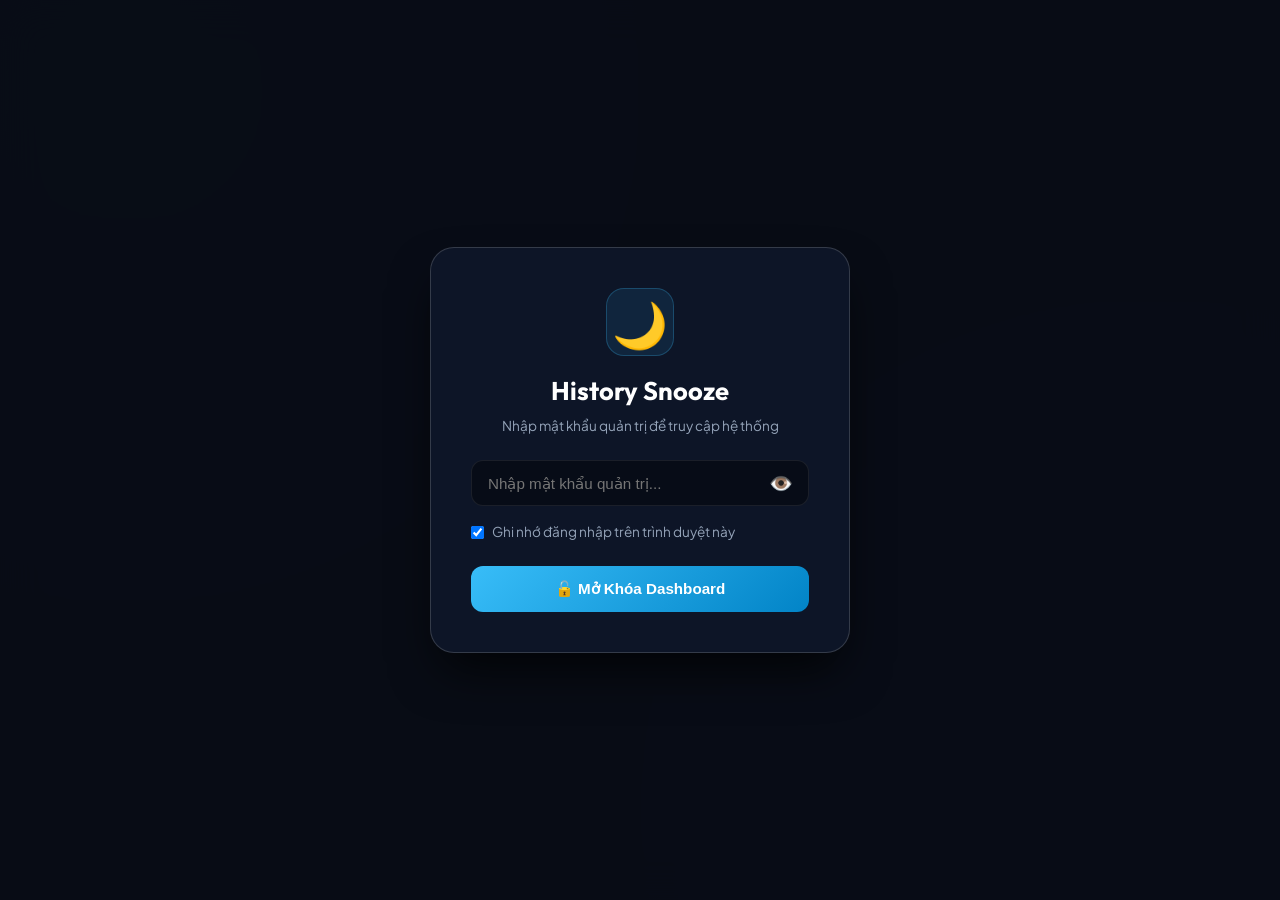
<file: 00.System/02.Dashboard/index.html>
<!DOCTYPE html>
<html lang="en">
<head>
    <meta charset="UTF-8">
    <meta name="viewport" content="width=device-width, initial-scale=1.0">
    <title>History Snooze</title>
    <link rel="preconnect" href="https://fonts.googleapis.com">
    <link rel="preconnect" href="https://fonts.gstatic.com" crossorigin>
    <link href="https://fonts.googleapis.com/css2?family=Outfit:wght@300;400;500;600;700&family=Plus+Jakarta+Sans:wght@400;500;600;700&display=swap" rel="stylesheet">
    <style>
        :root {
            --bg-main: #090d16;
            --bg-card: rgba(15, 23, 42, 0.75);
            --bg-surface: rgba(30, 41, 59, 0.5);
            --border-color: rgba(255, 255, 255, 0.08);
            --border-highlight: rgba(255, 255, 255, 0.16);
            --primary-blue: #38bdf8;
            --primary-hover: #0284c7;
            --accent-indigo: #6366f1;
            --accent-gold: #f59e0b;
            --success-green: #10b981;
            --danger-red: #ef4444;
            --text-primary: #f8fafc;
            --text-secondary: #94a3b8;
            --text-muted: #64748b;
            --font-heading: 'Outfit', sans-serif;
            --font-body: 'Plus Jakarta Sans', sans-serif;
            --shadow-soft: 0 10px 30px -10px rgba(0, 0, 0, 0.6);
            --glass-blur: blur(16px);
        }
        * { box-sizing: border-box; margin: 0; padding: 0; }
        body {
            background-color: var(--bg-main);
            background-image: 
                radial-gradient(circle at 10% 10%, rgba(56, 189, 248, 0.08) 0%, transparent 40%),
                radial-gradient(circle at 90% 90%, rgba(99, 102, 241, 0.08) 0%, transparent 40%);
            color: var(--text-primary);
            font-family: var(--font-body);
            line-height: 1.5;
            min-height: 100vh;
            display: flex;
            flex-direction: column;
        }

        .login-overlay {
            position: fixed;
            top: 0; left: 0; width: 100vw; height: 100vh;
            background: rgba(9, 13, 22, 0.96);
            backdrop-filter: blur(20px);
            display: flex;
            justify-content: center;
            align-items: center;
            z-index: 9999;
        }
        .login-box {
            width: 100%;
            max-width: 420px;
            padding: 2.5rem;
            border-radius: 24px;
            background: rgba(15, 23, 42, 0.9);
            border: 1px solid var(--border-highlight);
            box-shadow: 0 25px 50px -12px rgba(0, 0, 0, 0.8);
            text-align: center;
        }
        .login-icon {
            font-size: 2.8rem;
            margin-bottom: 1rem;
            display: inline-flex;
            align-items: center;
            justify-content: center;
            width: 68px; height: 68px;
            border-radius: 18px;
            background: rgba(56, 189, 248, 0.1);
            border: 1px solid rgba(56, 189, 248, 0.25);
        }
        .login-title { font-family: var(--font-heading); font-size: 1.6rem; font-weight: 700; color: #fff; margin-bottom: 0.3rem; }
        .login-sub { font-size: 0.85rem; color: var(--text-secondary); margin-bottom: 1.5rem; }
        .pass-container { position: relative; width: 100%; margin-bottom: 1rem; }
        .pass-container input {
            width: 100%;
            padding: 0.85rem 3rem 0.85rem 1rem;
            background: rgba(0, 0, 0, 0.4);
            border: 1px solid var(--border-color);
            border-radius: 12px;
            color: #fff;
            font-size: 0.95rem;
            outline: none;
            transition: all 0.2s;
        }
        .pass-container input:focus { border-color: var(--primary-blue); box-shadow: 0 0 10px rgba(56, 189, 248, 0.25); }
        .eye-toggle-btn {
            position: absolute; right: 12px; top: 50%;
            transform: translateY(-50%);
            background: none; border: none;
            color: var(--text-secondary);
            font-size: 1.2rem; cursor: pointer; padding: 4px;
        }
        .remember-group {
            display: flex; align-items: center; gap: 0.5rem;
            font-size: 0.85rem; color: var(--text-secondary);
            margin-bottom: 1.5rem; cursor: pointer; text-align: left;
        }
        .login-btn {
            width: 100%; padding: 0.85rem; border-radius: 12px;
            background: linear-gradient(135deg, var(--primary-blue), #0284c7);
            color: #fff; font-weight: 700; font-size: 0.95rem;
            border: none; cursor: pointer; transition: all 0.2s;
        }
        .login-btn:hover { transform: translateY(-2px); box-shadow: 0 5px 20px rgba(56, 189, 248, 0.4); }
        .error-msg { font-size: 0.8rem; color: var(--danger-red); margin-top: 0.75rem; display: none; }

        .app-layout {
            display: none;
            flex-direction: column;
            min-height: 100vh;
        }

        .top-navbar {
            display: flex;
            justify-content: space-between;
            align-items: center;
            padding: 0.85rem 2rem;
            background: rgba(15, 23, 42, 0.85);
            backdrop-filter: var(--glass-blur);
            border-bottom: 1px solid var(--border-color);
            position: sticky;
            top: 0;
            z-index: 100;
        }
        .top-brand {
            display: flex;
            align-items: center;
            gap: 0.85rem;
        }
        .top-logo-icon {
            font-size: 1.6rem;
            width: 40px; height: 40px;
            display: flex; align-items: center; justify-content: center;
            background: rgba(56, 189, 248, 0.12);
            border: 1px solid rgba(56, 189, 248, 0.3);
            border-radius: 10px;
        }
        .top-brand-text h1 {
            font-family: var(--font-heading);
            font-size: 1.2rem;
            font-weight: 700;
            color: #fff;
            line-height: 1.1;
        }
        .top-brand-text span {
            font-size: 0.72rem;
            color: var(--text-muted);
            letter-spacing: 0.03em;
        }

        .top-nav-tabs {
            display: flex;
            align-items: center;
            gap: 0.5rem;
            background: rgba(0, 0, 0, 0.35);
            padding: 4px;
            border-radius: 12px;
            border: 1px solid var(--border-color);
        }
        .top-tab-btn {
            padding: 0.5rem 1rem;
            border-radius: 8px;
            font-size: 0.82rem;
            font-weight: 600;
            color: var(--text-secondary);
            background: transparent;
            border: none;
            cursor: pointer;
            transition: all 0.2s;
            display: flex;
            align-items: center;
            gap: 0.45rem;
        }
        .top-tab-btn:hover { color: #fff; background: rgba(255, 255, 255, 0.05); }
        .top-tab-btn.active {
            background: rgba(56, 189, 248, 0.15);
            color: var(--primary-blue);
            border: 1px solid rgba(56, 189, 248, 0.3);
        }

        .top-actions {
            display: flex;
            align-items: center;
            gap: 0.75rem;
        }
        .conn-pill {
            display: flex; align-items: center; gap: 0.4rem;
            padding: 0.4rem 0.85rem; border-radius: 20px;
            font-size: 0.78rem; font-weight: 500;
            background: rgba(16, 185, 129, 0.1);
            border: 1px solid rgba(16, 185, 129, 0.3);
            color: var(--success-green);
        }
        .conn-dot { width: 7px; height: 7px; border-radius: 50%; background: var(--success-green); box-shadow: 0 0 8px var(--success-green); }
        .btn-icon {
            padding: 0.45rem 0.85rem;
            border-radius: 8px;
            font-size: 0.8rem;
            font-weight: 600;
            background: rgba(255, 255, 255, 0.06);
            border: 1px solid var(--border-color);
            color: var(--text-secondary);
            cursor: pointer;
            transition: all 0.2s;
            display: inline-flex; align-items: center; gap: 0.4rem;
        }
        .btn-icon:hover { background: rgba(255, 255, 255, 0.12); color: #fff; }

        .app-body {
            display: flex;
            flex: 1;
            overflow: hidden;
        }

        .sidebar {
            width: 260px;
            background: rgba(15, 23, 42, 0.65);
            backdrop-filter: var(--glass-blur);
            border-right: 1px solid var(--border-color);
            padding: 1.5rem 1rem;
            display: flex;
            flex-direction: column;
            justify-content: space-between;
            flex-shrink: 0;
        }
        .sidebar-menu {
            display: flex;
            flex-direction: column;
            gap: 0.4rem;
        }
        .sidebar-section-title {
            font-size: 0.68rem;
            text-transform: uppercase;
            letter-spacing: 0.08em;
            color: var(--text-muted);
            padding: 0.5rem 0.75rem;
            font-weight: 700;
        }
        .nav-item {
            display: flex;
            align-items: center;
            justify-content: space-between;
            padding: 0.75rem 0.9rem;
            border-radius: 10px;
            font-size: 0.88rem;
            font-weight: 600;
            color: var(--text-secondary);
            background: transparent;
            border: 1px solid transparent;
            cursor: pointer;
            transition: all 0.2s;
            text-align: left;
            width: 100%;
        }
        .nav-item:hover {
            color: #fff;
            background: rgba(255, 255, 255, 0.04);
        }
        .nav-item.active {
            background: rgba(56, 189, 248, 0.12);
            color: var(--primary-blue);
            border: 1px solid rgba(56, 189, 248, 0.25);
        }
        .nav-item-left {
            display: flex;
            align-items: center;
            gap: 0.75rem;
        }
        .nav-badge {
            font-size: 0.72rem;
            padding: 2px 7px;
            border-radius: 12px;
            background: rgba(255, 255, 255, 0.08);
            color: var(--text-secondary);
            font-weight: 700;
        }
        .nav-item.active .nav-badge {
            background: var(--primary-blue);
            color: #090d16;
        }
        .sidebar-footer {
            border-top: 1px solid var(--border-color);
            padding-top: 1rem;
        }

        .content-viewport {
            flex: 1;
            padding: 2rem;
            overflow-y: auto;
            max-height: calc(100vh - 65px);
        }
        .view-panel {
            display: none;
            animation: fadeIn 0.25s ease;
        }
        .view-panel.active {
            display: block;
        }
        @keyframes fadeIn {
            from { opacity: 0; transform: translateY(6px); }
            to { opacity: 1; transform: translateY(0); }
        }

        .view-header {
            margin-bottom: 1.75rem;
            display: flex;
            justify-content: space-between;
            align-items: flex-end;
        }
        .view-header-title h2 {
            font-family: var(--font-heading);
            font-size: 1.5rem;
            font-weight: 700;
            color: #fff;
        }
        .view-header-title p {
            font-size: 0.85rem;
            color: var(--text-secondary);
            margin-top: 0.2rem;
        }

        .glass-card {
            background: var(--bg-card);
            backdrop-filter: var(--glass-blur);
            border: 1px solid var(--border-color);
            border-radius: 16px;
            padding: 1.5rem;
            box-shadow: var(--shadow-soft);
        }

        .kpi-grid {
            display: grid;
            grid-template-columns: repeat(auto-fit, minmax(200px, 1fr));
            gap: 1.25rem;
            margin-bottom: 1.5rem;
        }
        .kpi-card {
            padding: 1.25rem 1.5rem;
            border-radius: 16px;
            background: var(--bg-card);
            border: 1px solid var(--border-color);
            display: flex;
            align-items: center;
            gap: 1.25rem;
            transition: all 0.2s;
        }
        .kpi-card:hover {
            transform: translateY(-2px);
            border-color: var(--border-highlight);
            box-shadow: 0 8px 25px -8px rgba(0, 0, 0, 0.5);
        }
        .kpi-icon {
            font-size: 1.8rem;
            width: 48px; height: 48px;
            border-radius: 12px;
            display: flex; align-items: center; justify-content: center;
            background: rgba(255, 255, 255, 0.05);
            border: 1px solid var(--border-color);
        }
        .kpi-data { display: flex; flex-direction: column; }
        .kpi-value { font-family: var(--font-heading); font-size: 1.8rem; font-weight: 700; line-height: 1.1; color: #fff; }
        .kpi-label { font-size: 0.8rem; color: var(--text-secondary); margin-top: 0.2rem; }

        .system-status-banner {
            display: grid;
            grid-template-columns: repeat(auto-fit, minmax(220px, 1fr));
            gap: 1rem;
            margin-bottom: 1.5rem;
            padding: 1rem 1.5rem;
            border-radius: 14px;
            background: rgba(15, 23, 42, 0.5);
            border: 1px solid var(--border-color);
        }
        .status-item { display: flex; align-items: center; gap: 0.6rem; font-size: 0.82rem; color: var(--text-secondary); }
        .status-item strong { color: #fff; }

        .quick-launcher {
            display: grid;
            grid-template-columns: repeat(auto-fit, minmax(180px, 1fr));
            gap: 1rem;
            margin-bottom: 1.5rem;
        }
        .quick-btn {
            padding: 1rem;
            border-radius: 12px;
            background: rgba(255, 255, 255, 0.03);
            border: 1px solid var(--border-color);
            color: #fff;
            font-size: 0.85rem;
            font-weight: 600;
            display: flex;
            align-items: center;
            gap: 0.6rem;
            cursor: pointer;
            transition: all 0.2s;
        }
        .quick-btn:hover {
            background: rgba(56, 189, 248, 0.12);
            border-color: rgba(56, 189, 248, 0.3);
            transform: translateY(-2px);
        }

        .ideation-split {
            display: grid;
            grid-template-columns: 1fr 1.2fr;
            gap: 1.5rem;
        }
        .form-group { margin-bottom: 1.25rem; }
        .form-group label { display: block; font-size: 0.8rem; font-weight: 600; color: var(--text-secondary); margin-bottom: 0.5rem; text-transform: uppercase; letter-spacing: 0.05em; }
        .input-text { width: 100%; padding: 0.85rem 1rem; background: rgba(0, 0, 0, 0.4); border: 1px solid var(--border-color); border-radius: 10px; color: #fff; font-size: 0.9rem; outline: none; transition: all 0.2s; }
        .input-text:focus { border-color: var(--primary-blue); }
        .btn-action { padding: 0.8rem 1.4rem; border-radius: 10px; font-size: 0.88rem; font-weight: 700; border: none; cursor: pointer; transition: all 0.2s; display: inline-flex; align-items: center; gap: 0.5rem; }
        .btn-primary { background: linear-gradient(135deg, var(--primary-blue), #0284c7); color: #fff; }
        .btn-primary:hover { transform: translateY(-2px); box-shadow: 0 4px 15px rgba(56, 189, 248, 0.35); }
        .btn-success { background: linear-gradient(135deg, var(--success-green), #059669); color: #fff; }
        .btn-success:hover { transform: translateY(-2px); box-shadow: 0 4px 15px rgba(16, 185, 129, 0.35); }
        .btn-danger { background: rgba(239, 68, 68, 0.15); color: var(--danger-red); border: 1px solid rgba(239, 68, 68, 0.3); }
        .btn-danger:hover { background: rgba(239, 68, 68, 0.25); }

        .ideation-list { display: flex; flex-direction: column; gap: 0.75rem; margin-top: 1rem; }
        .figure-card, .title-card { background: rgba(255, 255, 255, 0.03); border: 1px solid var(--border-color); border-radius: 12px; padding: 1rem 1.25rem; cursor: pointer; transition: all 0.2s; }
        .figure-card:hover, .title-card:hover { background: rgba(56, 189, 248, 0.08); border-color: rgba(56, 189, 248, 0.3); transform: translateX(4px); }
        .figure-card.selected, .title-card.selected { background: rgba(56, 189, 248, 0.15); border-color: var(--primary-blue); }
        .figure-card h4 { color: #fff; font-size: 0.95rem; font-weight: 700; }
        .figure-card p { color: var(--text-secondary); font-size: 0.82rem; margin-top: 0.25rem; }

        .data-table { width: 100%; border-collapse: collapse; text-align: left; font-size: 0.88rem; }
        .data-table th { padding: 0.85rem 1rem; color: var(--text-secondary); font-family: var(--font-heading); font-weight: 600; border-bottom: 1px solid var(--border-color); font-size: 0.75rem; text-transform: uppercase; letter-spacing: 0.05em; }
        .data-table td { padding: 1rem; border-bottom: 1px solid rgba(255, 255, 255, 0.04); vertical-align: middle; }
        .data-table tr:hover td { background: rgba(255, 255, 255, 0.02); }
        .status-pill { display: inline-flex; padding: 0.25rem 0.7rem; border-radius: 20px; font-size: 0.72rem; font-weight: 700; text-transform: uppercase; letter-spacing: 0.03em; }
        .status-proposed { background: rgba(245, 158, 11, 0.15); color: var(--accent-gold); border: 1px solid rgba(245, 158, 11, 0.3); }
        .status-scripting, .status-script { background: rgba(99, 102, 241, 0.15); color: #818cf8; border: 1px solid rgba(99, 102, 241, 0.3); }
        .status-voicing, .status-voiceover { background: rgba(56, 189, 248, 0.15); color: var(--primary-blue); border: 1px solid rgba(56, 189, 248, 0.3); }
        .status-ready { background: rgba(16, 185, 129, 0.15); color: var(--success-green); border: 1px solid rgba(16, 185, 129, 0.3); }
        .status-done { background: rgba(16, 185, 129, 0.25); color: #34d399; border: 1px solid #10b981; }
        .status-stopped { background: rgba(239, 68, 68, 0.15); color: var(--danger-red); border: 1px solid rgba(239, 68, 68, 0.3); }

        .clickable-row { cursor: pointer; transition: all 0.2s; }
        .clickable-row:hover td { background: rgba(56, 189, 248, 0.08) !important; }

        .pipeline-steps-grid { display: flex; flex-direction: column; gap: 1rem; }
        .pipeline-step-card { background: rgba(255, 255, 255, 0.03); border: 1px solid var(--border-color); border-radius: 14px; padding: 1.25rem 1.5rem; transition: all 0.2s; }
        .pipeline-step-card:hover { border-color: var(--border-highlight); background: rgba(255, 255, 255, 0.05); }
        .pipeline-step-card.completed { border-left: 4px solid var(--success-green); }
        .pipeline-step-card.active { border-left: 4px solid var(--primary-blue); background: rgba(56, 189, 248, 0.05); }
        .pipeline-step-card.pending { border-left: 4px solid rgba(255, 255, 255, 0.1); opacity: 0.7; }
        .step-criteria-box { background: rgba(0, 0, 0, 0.35); border-radius: 8px; padding: 0.75rem 1rem; margin-top: 0.75rem; font-size: 0.82rem; color: var(--text-secondary); border: 1px solid rgba(255, 255, 255, 0.05); }

        .step-progress-row { display: flex; align-items: center; gap: 6px; }
        .step-node { display: flex; align-items: center; gap: 4px; font-size: 0.75rem; font-weight: 600; padding: 3px 8px; border-radius: 6px; background: rgba(255, 255, 255, 0.04); border: 1px solid var(--border-color); color: var(--text-muted); }
        .step-node.completed { background: rgba(16, 185, 129, 0.15); border-color: rgba(16, 185, 129, 0.3); color: var(--success-green); }
        .step-node.active { background: rgba(56, 189, 248, 0.15); border-color: rgba(56, 189, 248, 0.4); color: var(--primary-blue); }

        .video-grid { display: grid; grid-template-columns: repeat(auto-fill, minmax(320px, 1fr)); gap: 1.5rem; }
        .video-card { background: var(--bg-card); border: 1px solid var(--border-color); border-radius: 16px; overflow: hidden; transition: all 0.25s; display: flex; flex-direction: column; }
        .video-card:hover { transform: translateY(-4px); box-shadow: 0 15px 35px -10px rgba(0, 0, 0, 0.7); border-color: var(--border-highlight); }
        .video-thumb { width: 100%; height: 180px; background: linear-gradient(135deg, #1e293b, #0f172a); display: flex; align-items: center; justify-content: center; position: relative; cursor: pointer; }
        .video-play-btn { width: 54px; height: 54px; border-radius: 50%; background: rgba(56, 189, 248, 0.9); color: #090d16; display: flex; align-items: center; justify-content: center; font-size: 1.5rem; transition: all 0.2s; box-shadow: 0 0 20px rgba(56, 189, 248, 0.6); }
        .video-thumb:hover .video-play-btn { transform: scale(1.1); }
        .video-dur-tag { position: absolute; right: 10px; bottom: 10px; background: rgba(0, 0, 0, 0.8); color: #fff; font-size: 0.75rem; font-weight: 700; padding: 3px 8px; border-radius: 6px; }
        .video-info { padding: 1.25rem; flex: 1; display: flex; flex-direction: column; justify-content: space-between; }
        .video-info h3 { font-size: 1rem; color: #fff; font-weight: 700; line-height: 1.3; margin-bottom: 0.4rem; }
        .video-info p { font-size: 0.8rem; color: var(--text-secondary); margin-bottom: 1rem; }

        .llm-grid { display: grid; grid-template-columns: repeat(auto-fill, minmax(260px, 1fr)); gap: 1.25rem; }
        .llm-card { background: rgba(255, 255, 255, 0.03); border: 1px solid var(--border-color); border-radius: 14px; padding: 1.25rem; display: flex; flex-direction: column; gap: 0.75rem; transition: all 0.2s; }
        .llm-card:hover { border-color: var(--border-highlight); transform: translateY(-2px); }
        .llm-card-header { display: flex; justify-content: space-between; align-items: center; }
        .llm-title { font-weight: 700; color: #fff; font-size: 0.95rem; }
        .llm-tier { font-size: 0.72rem; color: var(--text-muted); }
        .llm-status { display: flex; align-items: center; gap: 0.4rem; font-size: 0.78rem; font-weight: 600; }
        .llm-status.online { color: var(--success-green); }
        .llm-status.offline { color: var(--danger-red); }
        .llm-status.checking { color: #f59e0b; }
        .llm-status.gha { color: #38bdf8; font-weight: 700; }
        
        @keyframes spin {
            from { transform: rotate(0deg); }
            to { transform: rotate(360deg); }
        }
        .spin-icon {
            display: inline-block;
            animation: spin 1s linear infinite;
        }

        .quotas-grid { display: grid; grid-template-columns: repeat(auto-fit, minmax(260px, 1fr)); gap: 1.25rem; margin-bottom: 1.5rem; }
        .quota-card { padding: 1.5rem; border-radius: 16px; background: var(--bg-card); border: 1px solid var(--border-color); display: flex; flex-direction: column; justify-content: space-between; }
        .quota-val { font-family: var(--font-heading); font-size: 1.8rem; font-weight: 700; color: #fff; line-height: 1.1; margin: 0.4rem 0; }
        .quota-bar { height: 8px; border-radius: 4px; background: rgba(255, 255, 255, 0.08); overflow: hidden; margin-top: 0.75rem; }
        .quota-bar-fill { height: 100%; background: linear-gradient(90deg, var(--primary-blue), var(--accent-indigo)); border-radius: 4px; }
        .quota-stat-row { display: flex; justify-content: space-between; font-size: 0.8rem; color: var(--text-secondary); margin-top: 0.5rem; }
        .quota-stat-row strong { color: #fff; }

        /* HELP & DOCS STYLES */
        .help-container { display: flex; flex-direction: column; gap: 2rem; }
        .help-section { background: var(--bg-card); border: 1px solid var(--border-color); border-radius: 16px; padding: 1.5rem; }
        .help-section-title { font-family: var(--font-heading); font-size: 1.15rem; color: #fff; font-weight: 700; margin-bottom: 1rem; display: flex; align-items: center; gap: 0.6rem; border-bottom: 1px solid var(--border-color); padding-bottom: 0.75rem; }
        .help-grid { display: grid; grid-template-columns: repeat(auto-fit, minmax(300px, 1fr)); gap: 1rem; }
        .help-card { background: rgba(255, 255, 255, 0.02); border: 1px solid var(--border-color); border-radius: 12px; padding: 1.2rem; display: flex; flex-direction: column; gap: 0.5rem; transition: all 0.2s; }
        .help-card:hover { border-color: var(--border-highlight); background: rgba(255, 255, 255, 0.04); transform: translateY(-2px); }
        .help-card-header { display: flex; justify-content: space-between; align-items: center; }
        .help-card-title { font-weight: 700; color: var(--primary-blue); font-size: 0.92rem; display: flex; align-items: center; gap: 0.45rem; }
        .help-badge { font-size: 0.7rem; padding: 2px 8px; border-radius: 6px; background: rgba(56, 189, 248, 0.15); color: var(--primary-blue); font-weight: 700; }
        .help-card-desc { font-size: 0.82rem; color: var(--text-secondary); line-height: 1.5; }
        .help-code-block { background: rgba(0, 0, 0, 0.5); border: 1px solid rgba(255, 255, 255, 0.08); border-radius: 8px; padding: 0.85rem 1rem; font-family: monospace; font-size: 0.8rem; color: #38bdf8; margin-top: 0.5rem; overflow-x: auto; }

        .modal-backdrop { position: fixed; top: 0; left: 0; width: 100vw; height: 100vh; background: rgba(0, 0, 0, 0.75); backdrop-filter: blur(8px); display: none; justify-content: center; align-items: center; z-index: 500; }
        .modal-backdrop.active { display: flex; }
        .modal { width: 90%; max-width: 520px; padding: 1.75rem; border-radius: 20px; background: rgba(15, 23, 42, 0.95); border: 1px solid var(--border-highlight); box-shadow: 0 25px 50px -12px rgba(0, 0, 0, 0.8); }
        .modal-header { display: flex; justify-content: space-between; align-items: center; margin-bottom: 1.25rem; }
        .modal-header h3 { font-family: var(--font-heading); color: #fff; font-size: 1.2rem; }
        .modal-close { background: none; border: none; color: var(--text-secondary); font-size: 1.5rem; cursor: pointer; }
    </style>
</head>
<body>
    <div class="login-overlay" id="loginOverlay">
        <div class="login-box">
            <div class="login-icon">🌙</div>
            <h2 class="login-title">History Snooze</h2>
            <p class="login-sub">Nhập mật khẩu quản trị để truy cập hệ thống</p>
            <div class="login-form">
                <div class="pass-container">
                    <input type="password" id="inputPass" placeholder="Nhập mật khẩu quản trị..." onkeydown="if(event.key==='Enter') checkPassword()">
                    <button type="button" class="eye-toggle-btn" id="eyeBtn" onclick="togglePassView()" title="Show/Hide Password">👁️</button>
                </div>
                <label class="remember-group">
                    <input type="checkbox" id="checkRemember" checked>
                    <span>Ghi nhớ đăng nhập trên trình duyệt này</span>
                </label>
                <button class="login-btn" onclick="checkPassword()">🔓 Mở Khóa Dashboard</button>
                <div class="error-msg" id="loginErr">❌ Mật khẩu chưa chính xác! Vui lòng kiểm tra lại.</div>
            </div>
        </div>
    </div>

    <div class="app-layout" id="appContainer">
        <header class="top-navbar">
            <div class="top-brand">
                <div class="top-logo-icon">🌙</div>
                <div class="top-brand-text">
                    <h1>History Snooze</h1>
                    <span>100% Online Global ASMR Production</span>
                </div>
            </div>
            <div class="top-actions">
                <div class="conn-pill" id="connBadge">
                    <span class="conn-dot"></span>
                    <span id="connText">Connected</span>
                </div>
                <button class="btn-icon" onclick="fetchPipelineData()" title="Reload Data">🔄 Refresh</button>
                <button class="btn-icon" onclick="logoutSystem()" title="Lock Screen">🔒 Lock</button>
            </div>
        </header>

        <div class="app-body">
            <aside class="sidebar">
                <div class="sidebar-menu">
                    <div class="sidebar-section-title">Control Studio</div>
                    <button class="nav-item active" id="navBtnDashboard" onclick="switchLeftNav('dashboard')">
                        <div class="nav-item-left"><span>📊</span> <span>Dashboard</span></div>
                    </button>
                    <button class="nav-item" id="navBtnIdeation" onclick="switchLeftNav('ideation')">
                        <div class="nav-item-left"><span>💡</span> <span>Ideation</span></div>
                        <span class="nav-badge">AI</span>
                    </button>
                    <button class="nav-item" id="navBtnIdeas" onclick="switchLeftNav('ideas')">
                        <div class="nav-item-left"><span>📂</span> <span>Ideas</span></div>
                        <span class="nav-badge" id="badgeIdeas">0</span>
                    </button>
                    <button class="nav-item" id="navBtnPipeline" onclick="switchLeftNav('pipeline')">
                        <div class="nav-item-left"><span>🚀</span> <span>Pipeline</span></div>
                        <span class="nav-badge" id="badgePipeline">0</span>
                    </button>
                    <button class="nav-item" id="navBtnVideos" onclick="switchLeftNav('videos')">
                        <div class="nav-item-left"><span>🎬</span> <span>Video Library</span></div>
                        <span class="nav-badge" id="badgeVideos">0</span>
                    </button>
                </div>
                <div class="sidebar-footer">
                    <div class="sidebar-section-title" style="padding: 0.25rem 0.5rem; margin-bottom: 0.2rem;">System & Resources</div>
                    <button class="nav-item" id="navBtnLLM" onclick="switchLeftNav('llm')">
                        <div class="nav-item-left"><span>🤖</span> <span>LLM Health</span></div>
                        <span class="nav-badge" style="background: rgba(34, 197, 94, 0.15); color: #22c55e;">11 Keys</span>
                    </button>
                    <button class="nav-item" id="navBtnQuotas" onclick="switchLeftNav('quotas')">
                        <div class="nav-item-left"><span>📈</span> <span>Quotas & Usage</span></div>
                    </button>
                    <button class="nav-item" id="navBtnHelp" onclick="switchLeftNav('help')">
                        <div class="nav-item-left"><span>❓</span> <span>Help & Docs</span></div>
                    </button>
                </div>
            </aside>

            <main class="content-viewport">
                <div class="view-panel active" id="viewDashboard">
                    <div class="view-header">
                        <div class="view-header-title">
                            <h2>📊 Studio Overview Dashboard</h2>
                            <p>Tổng quan tiến độ sản xuất tài liệu ASMR & tình trạng kết nối toàn hệ thống</p>
                        </div>
                        <button class="btn-action btn-primary" onclick="switchLeftNav('ideation')">💡 + New Ideation</button>
                    </div>

                    <div class="kpi-grid">
                        <div class="kpi-card" onclick="switchLeftNav('ideas')" style="cursor:pointer;">
                            <div class="kpi-icon">💡</div>
                            <div class="kpi-data"><span class="kpi-value" id="kpiProposed">0</span><span class="kpi-label">Ideas Proposed</span></div>
                        </div>
                        <div class="kpi-card" onclick="switchLeftNav('pipeline')" style="cursor:pointer;">
                            <div class="kpi-icon">📜</div>
                            <div class="kpi-data"><span class="kpi-value" id="kpiScript">0</span><span class="kpi-label">Scripting Stage</span></div>
                        </div>
                        <div class="kpi-card" onclick="switchLeftNav('pipeline')" style="cursor:pointer;">
                            <div class="kpi-icon">🎙️</div>
                            <div class="kpi-data"><span class="kpi-value" id="kpiVoiceover">0</span><span class="kpi-label">Voiceover Matrix</span></div>
                        </div>
                        <div class="kpi-card" onclick="switchLeftNav('pipeline')" style="cursor:pointer;">
                            <div class="kpi-icon">🎬</div>
                            <div class="kpi-data"><span class="kpi-value" id="kpiReady">0</span><span class="kpi-label">Production Ready</span></div>
                        </div>
                        <div class="kpi-card" onclick="switchLeftNav('videos')" style="cursor:pointer;">
                            <div class="kpi-icon">🎉</div>
                            <div class="kpi-data"><span class="kpi-value" id="kpiDone">0</span><span class="kpi-label">Master Videos</span></div>
                        </div>
                    </div>

                    <div class="system-status-banner">
                        <div class="status-item"><span class="conn-dot"></span><span>Edge Gateway: <strong>Cloudflare Online</strong></span></div>
                        <div class="status-item"><span class="conn-dot"></span><span>Database: <strong>Master Sheets Synced</strong></span></div>
                        <div class="status-item"><span class="conn-dot"></span><span>Storage Hub: <strong>Zero-Sprawl GDrive</strong></span></div>
                        <div class="status-item"><span class="conn-dot"></span><span>CI/CD Matrix: <strong>15-Runners Active</strong></span></div>
                    </div>

                    <div class="quick-launcher">
                        <button class="quick-btn" onclick="switchLeftNav('ideation')">✨ <span>Start AI Ideation</span></button>
                        <button class="quick-btn" onclick="switchLeftNav('ideas')">📂 <span>Review Ideas Backlog</span></button>
                        <button class="quick-btn" onclick="switchLeftNav('pipeline')">🚀 <span>View Active Pipeline</span></button>
                        <button class="quick-btn" onclick="switchLeftNav('llm')">🤖 <span>Check 11 AI Keys</span></button>
                    </div>

                    <div class="glass-card" style="padding: 0; overflow: hidden; margin-top: 1.5rem;">
                        <div style="padding: 1.2rem 1.5rem; border-bottom: 1px solid var(--border-color); display:flex; justify-content:space-between; align-items:center;">
                            <h3 style="font-size: 1rem; color: #fff;">🚀 Recent & Active Pipeline Projects</h3>
                            <button class="btn-icon" onclick="switchLeftNav('pipeline')">View Full Pipeline ➔</button>
                        </div>
                        <table class="data-table">
                            <thead>
                                <tr><th>ID</th><th>Historical Figure</th><th>YouTube Title</th><th>Status</th><th>Actions</th></tr>
                            </thead>
                            <tbody id="dashboardTbody">
                                <tr><td colspan="5" style="text-align:center; padding: 2rem;">Loading Projects...</td></tr>
                            </tbody>
                        </table>
                    </div>
                </div>

                <div class="view-panel" id="viewIdeation">
                    <div class="view-header">
                        <div class="view-header-title">
                            <h2>💡 AI Ideation Studio</h2>
                            <p>Khởi tạo nhân vật lịch sử & tiêu đề chuẩn công thức ASMR HistorySnooze</p>
                        </div>
                    </div>
                    <div class="ideation-split">
                        <div class="glass-card">
                            <div class="form-group">
                                <label>Historical Era / Topic Keyword:</label>
                                <div style="display:flex; gap: 0.5rem;">
                                    <input type="text" id="inputKeyword" class="input-text" placeholder="e.g. Ancient Rome, Viking Age" value="Ancient Rome">
                                    <button class="btn-action btn-primary" id="btnGenFigures" onclick="generateFigures()">✨ Suggest</button>
                                </div>
                            </div>
                            <div class="form-group">
                                <label>Suggested Historical Figures:</label>
                                <div class="ideation-list" id="figuresListContainer"><p style="color: var(--text-muted); font-size: 0.85rem;">Nhập từ khóa và bấm Suggest để AI gợi ý 5 nhân vật...</p></div>
                            </div>
                        </div>
                        <div class="glass-card">
                            <div class="form-group">
                                <label>Selected Figure & High-CTR Titles:</label>
                                <input type="text" id="selectedFigureInput" class="input-text" placeholder="Chọn một nhân vật bên trái..." readonly style="margin-bottom: 0.75rem;">
                                <div class="ideation-list" id="titlesListContainer"><p style="color: var(--text-muted); font-size: 0.85rem;">Danh sách 5 tiêu đề YouTube sẽ xuất hiện tại đây...</p></div>
                            </div>
                            <div style="margin-top: 1.5rem; display:flex; justify-content:flex-end;">
                                <button class="btn-action btn-success" id="btnSaveIdea" onclick="saveSelectedIdeaToBacklog()" style="display:none;">💾 Save to Ideas (Backlog)</button>
                            </div>
                        </div>
                    </div>
                </div>

                <div class="view-panel" id="viewIdeas">
                    <div class="view-header">
                        <div class="view-header-title">
                            <h2>📂 Ideas Backlog (Chờ Chạy)</h2>
                            <p>Các ý tưởng đã chọn từ Ideation, sẵn sàng kích hoạt sản xuất</p>
                        </div>
                    </div>
                    <div class="glass-card" style="padding: 0; overflow: hidden;">
                        <table class="data-table">
                            <thead>
                                <tr><th>ID</th><th>Historical Figure</th><th>YouTube Title</th><th>Created Date</th><th>Actions</th></tr>
                            </thead>
                            <tbody id="ideasTbody"><tr><td colspan="5" style="text-align:center; padding: 2rem;">Loading Ideas...</td></tr></tbody>
                        </table>
                    </div>
                </div>

                <div class="view-panel" id="viewPipeline">
                    <!-- PIPELINE LIST SUB-VIEW -->
                    <div id="pipelineListContainer">
                        <div class="view-header">
                            <div class="view-header-title">
                                <h2>🚀 Active Production Pipeline</h2>
                                <p>Danh sách các dự án đang sản xuất — Bấm vào bất kỳ dòng nào để xem chi tiết tiến trình 7 Gatekeepers & điều khiển</p>
                            </div>
                            <button class="btn-action btn-icon" onclick="fetchPipelineData()">🔄 Refresh</button>
                        </div>
                        <div class="glass-card" style="padding: 0; overflow: hidden;">
                            <table class="data-table">
                                <thead>
                                    <tr><th>ID</th><th>Historical Figure</th><th>YouTube Title</th><th>Status</th><th>Current Stage</th><th>Actions</th></tr>
                                </thead>
                                <tbody id="pipelineTbody"><tr><td colspan="6" style="text-align:center; padding: 2rem;">Loading Active Pipeline...</td></tr></tbody>
                            </table>
                        </div>
                    </div>

                    <!-- PIPELINE DETAIL SUB-VIEW (Title & Figure on Top-Left, 3 Action Buttons on Top-Right, Steps with Criteria & Status below) -->
                    <div id="pipelineDetailContainer" style="display: none;">
                        <div style="margin-bottom: 1.5rem;">
                            <button class="btn-action btn-icon" onclick="closePipelineDetail()" style="padding: 6px 14px; font-size: 0.85rem; margin-bottom: 1rem;">← Quay lại danh sách Pipeline</button>
                            
                            <div class="glass-card" style="padding: 1.75rem 2rem; border-color: var(--border-highlight); background: linear-gradient(135deg, rgba(30, 41, 59, 0.6), rgba(15, 23, 42, 0.8));">
                                <div style="display: flex; justify-content: space-between; align-items: flex-start; gap: 1.5rem; flex-wrap: wrap;">
                                    <!-- Left / Top: Title & Historical Figure -->
                                    <div style="flex: 1; min-width: 320px;">
                                        <div style="display: flex; align-items: center; gap: 0.75rem; margin-bottom: 0.5rem;">
                                            <span style="font-size: 0.82rem; font-weight: 700; color: var(--text-muted); text-transform: uppercase; letter-spacing: 0.05em;" id="detailCharId">#ID</span>
                                            <span class="status-pill status-scripting" id="detailStatusBadge">SCRIPTING</span>
                                        </div>
                                        <h2 style="color: #fff; font-size: 1.5rem; font-family: var(--font-heading); line-height: 1.35; margin-bottom: 0.6rem;" id="detailTitleText">YouTube Video Title</h2>
                                        <div style="display: flex; align-items: center; gap: 1.25rem; font-size: 0.88rem; color: var(--primary-blue); flex-wrap: wrap;">
                                            <span>👑 Nhân vật: <strong id="detailCharName" style="color: #fff;">Historical Figure</strong></span>
                                            <span id="detailGdriveLinkContainer"></span>
                                        </div>
                                    </div>

                                    <!-- Top Right: 3 Action Buttons (Restart, Stop, Delete) + Custom Trigger -->
                                    <div style="display: flex; gap: 0.6rem; align-items: center; flex-wrap: wrap;">
                                        <button class="btn-action btn-primary" id="detailBtnRestart" style="padding: 9px 16px; font-size: 0.88rem; font-weight: 700;">🔄 Restart</button>
                                        <button class="btn-action btn-icon" id="detailBtnStop" style="padding: 9px 16px; font-size: 0.88rem; font-weight: 700; color: #f59e0b; border-color: rgba(245, 158, 11, 0.4);">🛑 Stop</button>
                                        <button class="btn-action btn-danger" id="detailBtnDelete" style="padding: 9px 16px; font-size: 0.88rem; font-weight: 700;">🗑️ Delete</button>
                                        <button class="btn-action btn-icon" id="detailBtnMore" style="padding: 9px 14px; font-size: 0.88rem;">⚙️ More</button>
                                    </div>
                                </div>
                            </div>
                        </div>

                        <!-- BELOW: 6 PRODUCTION STEPS WITH TARGET CRITERIA & REALTIME STATUS -->
                        <div style="margin-bottom: 1.25rem;">
                            <h3 style="color: #fff; font-size: 1.15rem; font-family: var(--font-heading); margin-bottom: 0.25rem;">🎯 Tiến Trình 7 Gatekeepers & Chỉ Tiêu Từng Bước</h3>
                            <p style="color: var(--text-secondary); font-size: 0.85rem;">Các mốc kiểm duyệt chất lượng đạt chuẩn kịch bản ngủ ngon 90 phút & video 4K UHD</p>
                        </div>

                        <div class="pipeline-steps-grid" id="pipelineStepsDetailGrid">
                            <!-- Dynamic Steps will be rendered here -->
                        </div>
                    </div>
                </div>

                <div class="view-panel" id="viewVideos">
                    <div class="view-header">
                        <div class="view-header-title">
                            <h2>🎬 Master Video Library</h2>
                            <p>Kho video tài liệu 90 phút đã hoàn thiện xuất sắc</p>
                        </div>
                    </div>
                    <div class="video-grid" id="videoGridContainer"><p style="color: var(--text-muted); font-size: 0.9rem;">Chưa có video nào hoàn thành.</p></div>
                </div>

                <div class="view-panel" id="viewLLM">
                    <div class="view-header">
                        <div class="view-header-title">
                            <h2>🤖 Multi-Tier AI Health Monitor</h2>
                            <p>Kiểm tra tình trạng hoạt động của 11 AI API Keys</p>
                        </div>
                        <button class="btn-action btn-primary" id="btnCheckLLM" onclick="checkAllLLMs()">⚡ Check All Keys Now</button>
                    </div>
                    <div class="llm-grid" id="llmGridContainer">
                        <div class="llm-card" id="llmCard_0">
                            <div class="llm-card-header"><span class="llm-title">Gemini Key #1</span><span class="llm-tier">Gemini 2.5 Flash</span></div>
                            <div style="display:flex; justify-content:space-between; align-items:center; margin-top: 0.5rem;"><span class="llm-status online" id="llmStatus_0">● READY</span><span style="font-size: 0.78rem; color: var(--text-muted);" id="llmLatency_0">180ms</span></div>
                        </div>
                        <div class="llm-card" id="llmCard_1">
                            <div class="llm-card-header"><span class="llm-title">Gemini Key #2</span><span class="llm-tier">Gemini 2.5 Flash</span></div>
                            <div style="display:flex; justify-content:space-between; align-items:center; margin-top: 0.5rem;"><span class="llm-status online" id="llmStatus_1">● READY</span><span style="font-size: 0.78rem; color: var(--text-muted);" id="llmLatency_1">195ms</span></div>
                        </div>
                        <div class="llm-card" id="llmCard_2">
                            <div class="llm-card-header"><span class="llm-title">Gemini Key #3</span><span class="llm-tier">Gemini 2.5 Flash</span></div>
                            <div style="display:flex; justify-content:space-between; align-items:center; margin-top: 0.5rem;"><span class="llm-status online" id="llmStatus_2">● READY</span><span style="font-size: 0.78rem; color: var(--text-muted);" id="llmLatency_2">210ms</span></div>
                        </div>
                        <div class="llm-card" id="llmCard_3">
                            <div class="llm-card-header"><span class="llm-title">Gemini Key #4</span><span class="llm-tier">Gemini 2.5 Flash</span></div>
                            <div style="display:flex; justify-content:space-between; align-items:center; margin-top: 0.5rem;"><span class="llm-status online" id="llmStatus_3">● READY</span><span style="font-size: 0.78rem; color: var(--text-muted);" id="llmLatency_3">175ms</span></div>
                        </div>
                        <div class="llm-card" id="llmCard_4">
                            <div class="llm-card-header"><span class="llm-title">Gemini Key #5</span><span class="llm-tier">Gemini 2.5 Flash</span></div>
                            <div style="display:flex; justify-content:space-between; align-items:center; margin-top: 0.5rem;"><span class="llm-status online" id="llmStatus_4">● READY</span><span style="font-size: 0.78rem; color: var(--text-muted);" id="llmLatency_4">190ms</span></div>
                        </div>
                        <div class="llm-card" id="llmCard_5">
                            <div class="llm-card-header"><span class="llm-title">Gemini Key #6</span><span class="llm-tier">Gemini 2.5 Flash</span></div>
                            <div style="display:flex; justify-content:space-between; align-items:center; margin-top: 0.5rem;"><span class="llm-status online" id="llmStatus_5">● READY</span><span style="font-size: 0.78rem; color: var(--text-muted);" id="llmLatency_5">205ms</span></div>
                        </div>
                        <div class="llm-card" id="llmCard_6">
                            <div class="llm-card-header"><span class="llm-title">Agnes AI #1</span><span class="llm-tier">Agnes 2.5 Flash</span></div>
                            <div style="display:flex; justify-content:space-between; align-items:center; margin-top: 0.5rem;"><span class="llm-status online" id="llmStatus_6">● READY</span><span style="font-size: 0.78rem; color: var(--text-muted);" id="llmLatency_6">240ms</span></div>
                        </div>
                        <div class="llm-card" id="llmCard_7">
                            <div class="llm-card-header"><span class="llm-title">Agnes AI #2</span><span class="llm-tier">Agnes 2.5 Flash</span></div>
                            <div style="display:flex; justify-content:space-between; align-items:center; margin-top: 0.5rem;"><span class="llm-status online" id="llmStatus_7">● READY</span><span style="font-size: 0.78rem; color: var(--text-muted);" id="llmLatency_7">250ms</span></div>
                        </div>
                        <div class="llm-card" id="llmCard_8">
                            <div class="llm-card-header"><span class="llm-title">Agnes AI #3</span><span class="llm-tier">Agnes 2.5 Flash</span></div>
                            <div style="display:flex; justify-content:space-between; align-items:center; margin-top: 0.5rem;"><span class="llm-status online" id="llmStatus_8">● READY</span><span style="font-size: 0.78rem; color: var(--text-muted);" id="llmLatency_8">235ms</span></div>
                        </div>
                        <div class="llm-card" id="llmCard_9">
                            <div class="llm-card-header"><span class="llm-title">Agnes AI #4</span><span class="llm-tier">Agnes 2.5 Flash</span></div>
                            <div style="display:flex; justify-content:space-between; align-items:center; margin-top: 0.5rem;"><span class="llm-status online" id="llmStatus_9">● READY</span><span style="font-size: 0.78rem; color: var(--text-muted);" id="llmLatency_9">260ms</span></div>
                        </div>
                        <div class="llm-card" id="llmCard_10">
                            <div class="llm-card-header"><span class="llm-title">Cloudflare Workers AI</span><span class="llm-tier">DeepSeek R1 Distill</span></div>
                            <div style="display:flex; justify-content:space-between; align-items:center; margin-top: 0.5rem;"><span class="llm-status online" id="llmStatus_10">● READY</span><span style="font-size: 0.78rem; color: var(--text-muted);" id="llmLatency_10">95ms</span></div>
                        </div>
                    </div>
                </div>

                <div class="view-panel" id="viewQuotas">
                    <div class="view-header">
                        <div class="view-header-title">
                            <h2>📊 System Quotas & Resource Telemetry</h2>
                            <p>Tài nguyên đám mây, hạn mức API & tính toán thời gian thực</p>
                        </div>
                        <button class="btn-action btn-primary" onclick="fetchQuotasData()">🔄 Refresh Quotas</button>
                    </div>
                    <div class="quotas-grid">
                        <div class="quota-card">
                            <div>
                                <span style="color: var(--text-secondary); font-size: 0.75rem; font-weight: 700; text-transform:uppercase; letter-spacing:0.05em;">CLOUDFLARE WORKERS AI (NEURONS)</span>
                                <div class="quota-val" id="quotaCfVal">8,765 / 10,000</div>
                                <div class="quota-bar"><div class="quota-bar-fill" id="quotaCfBar" style="width: 87.6%;"></div></div>
                            </div>
                            <div style="margin-top: 1rem;">
                                <div class="quota-stat-row"><span>Daily Free Tier:</span><strong>10,000 Neurons/day</strong></div>
                                <div class="quota-stat-row"><span>Inferences Today:</span><strong id="quotaCfInferences" style="color: var(--primary-blue);">Loading...</strong></div>
                                <div class="quota-stat-row"><span>Estimated Consumed:</span><strong id="quotaCfUsed" style="color: var(--accent-gold);">Loading...</strong></div>
                                <div class="quota-stat-row"><span>Usage Priority:</span><strong style="color: var(--primary-blue);">Tier 3 Failover</strong></div>
                                <div class="quota-stat-row"><span>Auto Reset:</span><strong>00:00 UTC Daily</strong></div>
                            </div>
                        </div>

                        <div class="quota-card">
                            <div>
                                <span style="color: var(--text-secondary); font-size: 0.75rem; font-weight: 700; text-transform:uppercase; letter-spacing:0.05em;">GITHUB ACTIONS COMPUTE</span>
                                <div class="quota-val" style="color: var(--success-green);">Unlimited</div>
                                <div class="quota-bar"><div class="quota-bar-fill" style="width: 100%; background: var(--success-green);"></div></div>
                            </div>
                            <div style="margin-top: 1rem;">
                                <div class="quota-stat-row"><span>Repository Type:</span><strong>Public (100% Free)</strong></div>
                                <div class="quota-stat-row"><span>Parallel Concurrency:</span><strong style="color: var(--primary-blue);">15 Matrix Runners</strong></div>
                                <div class="quota-stat-row"><span>Monthly Minutes:</span><strong>No Quota Cap</strong></div>
                            </div>
                        </div>

                        <div class="quota-card">
                            <div>
                                <span style="color: var(--text-secondary); font-size: 0.75rem; font-weight: 700; text-transform:uppercase; letter-spacing:0.05em;">GEMINI 2.5 FLASH AI POOL</span>
                                <div class="quota-val" style="color: var(--primary-blue);">9,000 RPD</div>
                                <div class="quota-bar"><div class="quota-bar-fill" style="width: 100%;"></div></div>
                            </div>
                            <div style="margin-top: 1rem;">
                                <div class="quota-stat-row"><span>Active API Keys:</span><strong>6 Keys Active</strong></div>
                                <div class="quota-stat-row"><span>Per Key Limit:</span><strong>15 RPM / 1,500 RPD</strong></div>
                                <div class="quota-stat-row"><span>Failover Strategy:</span><strong>Smart Round-Robin</strong></div>
                            </div>
                        </div>

                        <div class="quota-card">
                            <div>
                                <span style="color: var(--text-secondary); font-size: 0.75rem; font-weight: 700; text-transform:uppercase; letter-spacing:0.05em;">GOOGLE CLOUD & STORAGE HUB</span>
                                <div class="quota-val" style="color: #a855f7;">Zero-Sprawl</div>
                                <div class="quota-bar"><div class="quota-bar-fill" style="width: 100%; background: #a855f7;"></div></div>
                            </div>
                            <div style="margin-top: 1rem;">
                                <div class="quota-stat-row"><span>Master Google Sheet:</span><strong style="color: var(--success-green);">Live Synced</strong></div>
                                <div class="quota-stat-row"><span>GDrive Master Folder:</span><strong>HistorySnooze Master</strong></div>
                                <div class="quota-stat-row"><span>Artifact Structure:</span><strong>Deterministic Folders</strong></div>
                            </div>
                        </div>
                    </div>
                </div>

                <div class="view-panel" id="viewHelp">
                    <div class="view-header">
                        <div class="view-header-title">
                            <h2>❓ Documentation & System Guidelines</h2>
                            <p>Tài liệu kiến trúc toàn diện: 7 Gatekeepers, 3 Chế độ Hybrid Art, Smart Delta Restart & Lệnh điều khiển</p>
                        </div>
                    </div>

                    <div class="help-container">
                        <!-- Section 1: 7 Gatekeepers -->
                        <div class="help-section">
                            <div class="help-section-title">
                                <span>🏰</span> <span>Quy Trình Kiểm Soát 7 Gatekeepers (Chất Lượng Tuyệt Đối)</span>
                            </div>
                            <div class="help-grid">
                                <div class="help-card">
                                    <div class="help-card-header">
                                        <span class="help-card-title">GK 1: Blacklist & 15-Chapter Outline</span>
                                        <span class="help-badge">Gate 1</span>
                                    </div>
                                    <p class="help-card-desc">Kiểm tra trùng lặp nhân vật với Blacklist trên Google Sheet. Tạo dàn ý 15 chương chuẩn tài liệu ASMR ru ngủ sâu.</p>
                                </div>
                                <div class="help-card">
                                    <div class="help-card-header">
                                        <span class="help-card-title">GK 2: Script 28,000–33,000 Words</span>
                                        <span class="help-badge">Gate 2</span>
                                    </div>
                                    <p class="help-card-desc">Tạo kịch bản chuẩn độ dài 90 phút qua AI Delta Generation. Tự động kiểm duyệt ngôn từ, nhịp điệu êm dịu và tính chính xác lịch sử.</p>
                                </div>
                                <div class="help-card">
                                    <div class="help-card-header">
                                        <span class="help-card-title">GK 3: SSML 15-Matrix Voiceover</span>
                                        <span class="help-badge">Gate 3</span>
                                    </div>
                                    <p class="help-card-desc">Phân tách kịch bản thành 15 chương và thu âm song song trên 15 GitHub Action runners. Chuẩn hóa âm lượng EBU R128 (-16 LUFS).</p>
                                </div>
                                <div class="help-card">
                                    <div class="help-card-header">
                                        <span class="help-card-title">GK 4: 4K Cinematic Hybrid Art</span>
                                        <span class="help-badge">Gate 4</span>
                                    </div>
                                    <p class="help-card-desc">Khởi tạo tranh sơn dầu lịch sử siêu thực 16:9 4K qua VPS ImageFX hoặc Cloudflare Flux Edge. Kiểm duyệt tỷ lệ và độ nét trước khi ghép.</p>
                                </div>
                                <div class="help-card">
                                    <div class="help-card-header">
                                        <span class="help-card-title">GK 5: FFmpeg Master Assembly</span>
                                        <span class="help-badge">Gate 5</span>
                                    </div>
                                    <p class="help-card-desc">Ghép toàn bộ 15 track âm thanh và keyframes 4K với hiệu ứng Ken Burns chuyển cảnh êm dịu. Xuất video Master 90 phút 4K UHD 30fps.</p>
                                </div>
                                <div class="help-card">
                                    <div class="help-card-header">
                                        <span class="help-card-title">GK 6: Zero-Sprawl GDrive Archiving</span>
                                        <span class="help-badge">Gate 6</span>
                                    </div>
                                    <p class="help-card-desc">Tải video và tài nguyên lên Google Drive theo cấu trúc thư mục quy chuẩn duy nhất, không tạo folder rác hay phân tán file.</p>
                                </div>
                                <div class="help-card">
                                    <div class="help-card-header">
                                        <span class="help-card-title">GK 7: Google Sheets Master Sync</span>
                                        <span class="help-badge">Gate 7</span>
                                    </div>
                                    <p class="help-card-desc">Cập nhật trạng thái "Done", đính kèm link video, outline doc, audio drive lên Google Sheet và thêm nhân vật vào Blacklist.</p>
                                </div>
                            </div>
                        </div>

                        <!-- Section 2: 3-Mode Hybrid Art -->
                        <div class="help-section">
                            <div class="help-section-title">
                                <span>🎨</span> <span>3 Chế Độ Tạo Hình Ảnh Nghệ Thuật (Hybrid Art Engine)</span>
                            </div>
                            <div class="help-grid">
                                <div class="help-card">
                                    <div class="help-card-header">
                                        <span class="help-card-title">Mode A: VPS ImageFX 4K (Mặc định)</span>
                                        <span class="help-badge">Chất lượng cao nhất</span>
                                    </div>
                                    <p class="help-card-desc">Sử dụng Google ImageFX trên VPS để vẽ tranh sơn dầu phong cách Rembrandt/Caravaggio độ phân giải siêu nét 4K 16:9.</p>
                                </div>
                                <div class="help-card">
                                    <div class="help-card-header">
                                        <span class="help-card-title">Mode B: Cloudflare Flux / SDXL Edge</span>
                                        <span class="help-badge">Tự động dự phòng</span>
                                    </div>
                                    <p class="help-card-desc">Khi VPS bận hoặc lỗi cookie, Cloudflare Worker tự động chuyển hướng sinh ảnh qua mô hình Flux trên Cloudflare Workers AI.</p>
                                </div>
                                <div class="help-card">
                                    <div class="help-card-header">
                                        <span class="help-card-title">Mode C: Historical Archive Fallback</span>
                                        <span class="help-badge">Đảm bảo 100% video ra lò</span>
                                    </div>
                                    <p class="help-card-desc">Tự động chọn lọc ảnh tư liệu bảo tàng / tranh khắc cổ điển từ kho lưu trữ khi cả 2 nguồn AI đều không khả dụng.</p>
                                </div>
                            </div>
                        </div>

                        <!-- Section 3: Commands & Smart Delta Restart -->
                        <div class="help-section">
                            <div class="help-section-title">
                                <span>⚡</span> <span>Lệnh Điều Khiển & Cơ Chế Phục Hồi Thông Minh (Smart Delta Restart)</span>
                            </div>
                            <div class="help-grid">
                                <div class="help-card">
                                    <div class="help-card-header">
                                        <span class="help-card-title">📜 /start [Nhân vật]</span>
                                        <span class="help-badge">Pipeline Toàn Trình</span>
                                    </div>
                                    <p class="help-card-desc">Bắt đầu sản xuất từ đầu hoặc tiếp tục từ bước kịch bản dở dang. Nếu đã có outline/script, hệ thống sẽ tự động bỏ qua và sang bước kế tiếp.</p>
                                </div>
                                <div class="help-card">
                                    <div class="help-card-header">
                                        <span class="help-card-title">🎙️ /mediagen [Nhân vật]</span>
                                        <span class="help-badge">Kích Hoạt Thu Âm</span>
                                    </div>
                                    <p class="help-card-desc">Kích hoạt ma trận 15-Runners GitHub Actions để thu âm 15 chương SSML. Bỏ qua các chương đã có file audio chất lượng.</p>
                                </div>
                                <div class="help-card">
                                    <div class="help-card-header">
                                        <span class="help-card-title">🖼️ /imagegen [Nhân vật]</span>
                                        <span class="help-badge">Kích Hoạt Vẽ Ảnh</span>
                                    </div>
                                    <p class="help-card-desc">Chỉ vẽ lại các bức tranh 4K còn thiếu trên VPS hoặc Cloudflare Edge.</p>
                                </div>
                                <div class="help-card">
                                    <div class="help-card-header">
                                        <span class="help-card-title">🎬 /assemble [Nhân vật]</span>
                                        <span class="help-badge">Kích Hoạt Ráp Video</span>
                                    </div>
                                    <p class="help-card-desc">Ráp toàn bộ audio, keyframes thành video Master 90m 4K UHD và upload lên Google Drive.</p>
                                </div>
                                <div class="help-card">
                                    <div class="help-card-header">
                                        <span class="help-card-title" style="color: var(--danger-red);">🛑 /cancel</span>
                                        <span class="help-badge" style="background: rgba(239, 68, 68, 0.15); color: var(--danger-red);">Dừng Khẩn Cấp</span>
                                    </div>
                                    <p class="help-card-desc">Hủy bỏ ngay lập tức toàn bộ các workflow đang chạy trên GitHub Actions.</p>
                                </div>
                            </div>
                        </div>
                    </div>
                </div>
            </main>
        </div>
    </div>

    <!-- Modal Edit Title -->
    <div class="modal-backdrop" id="modalEditTitleBackdrop">
        <div class="glass-card" style="width: 100%; max-width: 520px; padding: 2rem;">
            <div style="display:flex; justify-content:space-between; align-items:center; margin-bottom: 1.25rem;">
                <h3 style="color: #fff; font-size: 1.2rem; font-family: var(--font-heading);">✏️ Edit YouTube Title</h3>
                <button class="btn-action btn-icon" onclick="closeEditModal()" style="font-size: 1rem;">✕</button>
            </div>
            <div style="margin-bottom: 1.25rem;">
                <label style="display:block; font-size: 0.82rem; color: var(--text-secondary); margin-bottom: 0.4rem;">Character Name</label>
                <input type="text" id="editCharName" readonly style="width: 100%; padding: 0.8rem 1rem; border-radius: 10px; background: rgba(0,0,0,0.4); border: 1px solid var(--border-color); color: var(--text-muted); font-size: 0.9rem;" />
            </div>
            <div style="margin-bottom: 1.5rem;">
                <label style="display:block; font-size: 0.82rem; color: var(--text-secondary); margin-bottom: 0.4rem;">YouTube Title</label>
                <textarea id="editTitleInput" rows="3" style="width: 100%; padding: 0.8rem 1rem; border-radius: 10px; background: rgba(0,0,0,0.5); border: 1px solid var(--border-color); color: #fff; font-size: 0.9rem; resize: vertical; font-family: var(--font-sans);"></textarea>
            </div>
            <div style="display:flex; justify-content:flex-end; gap: 0.75rem;">
                <button class="btn-action btn-icon" onclick="closeEditModal()">Cancel</button>
                <button class="btn-action btn-primary" onclick="saveEditedTitle()">💾 Save Changes</button>
            </div>
        </div>
    </div>

    <!-- Modal Trigger Gateway Command -->
    <div class="modal-backdrop" id="modalBackdrop">
        <div class="glass-card" style="width: 100%; max-width: 480px; padding: 2rem;">
            <div style="display:flex; justify-content:space-between; align-items:center; margin-bottom: 1.25rem;">
                <h3 style="color: #fff; font-size: 1.2rem; font-family: var(--font-heading);">⚡ Run Gateway Command</h3>
                <button class="btn-action btn-icon" onclick="closeModal()" style="font-size: 1rem;">✕</button>
            </div>
            <div style="margin-bottom: 1.25rem;">
                <label style="display:block; font-size: 0.82rem; color: var(--text-secondary); margin-bottom: 0.4rem;">Target Character</label>
                <input type="text" id="modalInputChar" style="width: 100%; padding: 0.8rem 1rem; border-radius: 10px; background: rgba(0,0,0,0.5); border: 1px solid var(--border-color); color: #fff; font-size: 0.9rem;" />
            </div>
            <div style="margin-bottom: 1.5rem;">
                <label style="display:block; font-size: 0.82rem; color: var(--text-secondary); margin-bottom: 0.4rem;">Command</label>
                <select id="modalSelectCommand" style="width: 100%; padding: 0.8rem 1rem; border-radius: 10px; background: #181926; border: 1px solid var(--border-color); color: #fff; font-size: 0.9rem;">
                    <option value="/start">📜 /start (Full Production Pipeline)</option>
                    <option value="/mediagen">🎙️ /mediagen (15-Matrix Audio Voiceover)</option>
                    <option value="/imagegen">🖼️ /imagegen (4K Hybrid Art Generator)</option>
                    <option value="/assemble">🎬 /assemble (FFmpeg Master 90m Video)</option>
                    <option value="/cancel">🛑 /cancel (Emergency Workflow Abort)</option>
                </select>
            </div>
            <div style="display:flex; justify-content:flex-end; gap: 0.75rem;">
                <button class="btn-action btn-icon" onclick="closeModal()">Cancel</button>
                <button class="btn-action btn-primary" onclick="submitGatewayCommand()">🚀 Dispatch Command</button>
            </div>
        </div>
    </div>

    <!-- Modal Video Player -->
    <div class="modal-backdrop" id="modalVideoBackdrop">
        <div class="glass-card" style="width: 90vw; max-width: 960px; height: 80vh; max-height: 640px; padding: 1.5rem; display: flex; flex-direction: column;">
            <div style="display:flex; justify-content:space-between; align-items:center; margin-bottom: 1rem;">
                <h3 id="videoModalTitle" style="color: #fff; font-size: 1.1rem; font-family: var(--font-heading);">🎬 Video Preview</h3>
                <button class="btn-action btn-icon" onclick="closeVideoModal()" style="font-size: 1.1rem;">✕</button>
            </div>
            <div id="videoPlayerContainer" style="flex: 1; border-radius: 12px; overflow: hidden; background: #000; display:flex; justify-content:center; align-items:center;"></div>
        </div>
    </div>

    <script>
        const VALID_PASSWORDS = ["HLHana@292710$", "hlhana@292710$", "292710", "historysnooze"];
        const MASTER_PASS = "HLHana@292710$";
        const AUTH_KEY = "hs_dashboard_auth_token";
        const SPREADSHEET_ID = "1x2tcR4WyHXj_cvHjpPFWNsrtelkimUXJXNTw9hPbVeo";

        let pipelineData = [];
        let selectedFigure = null;
        let selectedTitle = null;
        let editingItem = null;

        function cleanInput(val) { return (val || "").toString().trim().replace(/[\u200B-\u200D\uFEFF]/g, ""); }
        function isAuthorized(token) { const clean = cleanInput(token); if (!clean) return false; return VALID_PASSWORDS.some(p => p.toLowerCase() === clean.toLowerCase()) || clean === "1" || clean === "true"; }

        document.addEventListener("DOMContentLoaded", () => {
            initLLMGrid();
            const savedToken = localStorage.getItem(AUTH_KEY) || sessionStorage.getItem(AUTH_KEY);
            if (isAuthorized(savedToken)) { unlockDashboard(); } else { document.getElementById("loginOverlay").style.display = "flex"; }
        });

        function togglePassView() { const passInput = document.getElementById("inputPass"); passInput.type = (passInput.type === "password" ? "text" : "password"); }
        function checkPassword() {
            const pass = cleanInput(document.getElementById("inputPass").value);
            if (isAuthorized(pass)) { localStorage.setItem(AUTH_KEY, MASTER_PASS); unlockDashboard(); } else { document.getElementById("loginErr").style.display = "block"; }
        }
        function unlockDashboard() { 
            document.getElementById("loginOverlay").style.display = "none"; 
            document.getElementById("appContainer").style.display = "flex"; 
            initLLMGrid();
            fetchPipelineData(); 
            fetchQuotasData();
        }
        function logoutSystem() { localStorage.removeItem(AUTH_KEY); sessionStorage.removeItem(AUTH_KEY); window.location.reload(); }

        function switchLeftNav(tabName) {
            document.querySelectorAll(".nav-item").forEach(btn => btn.classList.remove("active"));
            document.querySelectorAll(".view-panel").forEach(p => p.classList.remove("active"));
            
            const lower = (tabName || "").toLowerCase();
            let suffix = tabName.charAt(0).toUpperCase() + tabName.slice(1);
            if (lower === "llm") { suffix = "LLM"; initLLMGrid(); }
            if (lower === "quotas") { suffix = "Quotas"; fetchQuotasData(); }

            const targetBtn = document.getElementById("navBtn" + suffix);
            if (targetBtn) targetBtn.classList.add("active");
            const targetView = document.getElementById("view" + suffix);
            if (targetView) targetView.classList.add("active");
        }

        async function fetchQuotasData() {
            const valEl = document.getElementById("quotaCfVal");
            const barEl = document.getElementById("quotaCfBar");
            const infEl = document.getElementById("quotaCfInferences");
            const usedEl = document.getElementById("quotaCfUsed");

            try {
                const res = await fetch("/api/health/quotas");
                const data = await res.json();
                if (data.status === "SUCCESS" && data.quotas && data.quotas.cloudflare_neurons) {
                    const cf = data.quotas.cloudflare_neurons;
                    if (valEl) valEl.innerText = cf.remaining_neurons.toLocaleString() + " / 10,000 (" + cf.remaining_percentage + ")";
                    if (barEl) barEl.style.width = cf.remaining_percentage;
                    if (infEl) infEl.innerText = cf.total_inferences_today + " requests today";
                    if (usedEl) usedEl.innerText = "~" + cf.used_neurons.toLocaleString() + " Neurons";
                }
            } catch (e) {
                console.error("Error fetching quotas telemetry:", e);
            }
        }

        async function fetchPipelineData() {
            const connText = document.getElementById("connText");
            connText.innerText = "Syncing...";
            try {
                const res = await fetch("/api/pipeline/data");
                const result = await res.json();
                if (result.status === "SUCCESS" && Array.isArray(result.data)) {
                    pipelineData = result.data;
                    renderAllViews(result.kpis);
                    connText.innerText = "Connected (" + pipelineData.length + " projects)";
                    return;
                }
                throw new Error("Proxy format invalid");
            } catch (err) {
                console.warn("Proxy fallback to gviz:", err);
                const fallbackUrl = "https://docs.google.com/spreadsheets/d/" + SPREADSHEET_ID + "/gviz/tq?tqx=out:json&sheet=Pipeline";
                const fRes = await fetch(fallbackUrl);
                const txt = await fRes.text();
                const jsonMatch = txt.match(/google\.visualization\.Query\.setResponse\(([\s\S]*)\);/);
                if (jsonMatch && jsonMatch[1]) {
                    const parsed = JSON.parse(jsonMatch[1]);
                    const rows = parsed.table ? parsed.table.rows : [];
                    pipelineData = [];
                    rows.forEach((r, idx) => {
                        if (idx === 0) return;
                        const c = r.c;
                        if (!c || !c[1] || !c[1].v) return;
                        const charName = String(c[1].v).trim();
                        if (charName === "Historical_Figure") return;
                        pipelineData.push({ 
                            id: c[0] && c[0].v ? String(c[0].v).trim() : "id_" + idx, 
                            character: charName, 
                            title: c[2] && c[2].v ? String(c[2].v).trim() : "", 
                            status: c[3] && c[3].v ? String(c[3].v).trim() : "Proposed",
                            gdrive: c[4] && c[4].v ? String(c[4].v) : "",
                            outline: c[5] && c[5].v ? String(c[5].v) : "",
                            script: c[6] && c[6].v ? String(c[6].v) : "",
                            voiceover: c[7] && c[7].v ? String(c[7].v) : "",
                            image: c[8] && c[8].v ? String(c[8].v) : "",
                            video: c[9] && c[9].v ? String(c[9].v) : "",
                            updatedAt: c[10] ? (c[10].f || c[10].v || "") : ""
                        });
                    });
                    renderAllViews();
                    connText.innerText = "Connected (" + pipelineData.length + " projects)";
                }
            }
        }

        function renderAllViews(serverKpis) {
            const ideas = pipelineData.filter(d => d.status === "Proposed" || d.status === "Pending");
            const inProgress = pipelineData.filter(d => d.status !== "Proposed" && d.status !== "Pending" && d.status !== "Done");
            const doneVideos = pipelineData.filter(d => d.status === "Done");

            document.getElementById("badgeIdeas").innerText = ideas.length;
            document.getElementById("badgePipeline").innerText = inProgress.length;
            document.getElementById("badgeVideos").innerText = doneVideos.length;

            let scriptCount = 0, voiceCount = 0, readyCount = 0;
            pipelineData.forEach(d => { 
                const s = (d.status || "").toLowerCase(); 
                if (s.includes("script")) scriptCount++; 
                if (s.includes("voice")) voiceCount++; 
                if (s.includes("ready")) readyCount++; 
            });

            document.getElementById("kpiProposed").innerText = serverKpis ? serverKpis.proposed : ideas.length;
            document.getElementById("kpiScript").innerText = serverKpis ? serverKpis.script : scriptCount;
            document.getElementById("kpiVoiceover").innerText = serverKpis ? serverKpis.voice : voiceCount;
            document.getElementById("kpiReady").innerText = serverKpis ? serverKpis.ready : readyCount;
            document.getElementById("kpiDone").innerText = serverKpis ? serverKpis.done : doneVideos.length;

            renderDashboardTable(pipelineData.slice(0, 8));
            renderIdeasTable(ideas);
            renderPipelineTable(inProgress);
            renderVideosGrid(doneVideos);
        }

        function renderDashboardTable(items) {
            const tbody = document.getElementById("dashboardTbody");
            if (items.length === 0) {
                tbody.innerHTML = "<tr><td colspan='5' style='text-align:center; padding: 2rem; color: var(--text-muted);'>No projects yet.</td></tr>";
                return;
            }
            tbody.innerHTML = items.map(item => {
                const s = (item.status || "").toLowerCase();
                const statusClass = s.includes("script") ? "status-scripting" : (s.includes("voice") ? "status-voicing" : (s.includes("ready") ? "status-ready" : (s.includes("done") ? "status-done" : "status-proposed")));
                return `<tr><td><code>${escapeHtml(item.id)}</code></td><td><strong>${escapeHtml(item.character)}</strong></td><td><div style="max-width:320px; white-space:nowrap; overflow:hidden; text-overflow:ellipsis;">${escapeHtml(item.title)}</div></td><td><span class="status-pill ${statusClass}">${escapeHtml(item.status)}</span></td><td><button class="btn-action btn-icon" style="padding: 4px 8px; font-size: 0.75rem;" onclick="openModalForChar('${encodeURIComponent(item.character)}')">⚙️ Actions</button></td></tr>`;
            }).join("");
        }

        function renderIdeasTable(ideas) {
            const tbody = document.getElementById("ideasTbody");
            if (ideas.length === 0) {
                tbody.innerHTML = "<tr><td colspan='5' style='text-align:center; padding: 2rem; color: var(--text-muted);'>No ideas in backlog. Generate some in Ideation Studio!</td></tr>";
                return;
            }
            tbody.innerHTML = ideas.map(item => `
                <tr>
                    <td><code>${escapeHtml(item.id)}</code></td>
                    <td><strong>${escapeHtml(item.character)}</strong></td>
                    <td><div style="max-width: 320px; font-size: 0.85rem;">${escapeHtml(item.title)}</div></td>
                    <td><span style="font-size: 0.78rem; color: var(--text-muted);">${escapeHtml(item.updatedAt || 'Recently')}</span></td>
                    <td>
                        <div style="display:flex; gap: 0.4rem;">
                            <button class="btn-action btn-primary" style="padding: 4px 10px; font-size: 0.75rem;" onclick="startIdeaProduction('${encodeURIComponent(item.character)}')">▶️ Start</button>
                            <button class="btn-action btn-icon" style="padding: 4px 10px; font-size: 0.75rem;" onclick="openEditModal('${encodeURIComponent(item.id)}')">✏️ Edit</button>
                            <button class="btn-action btn-danger" style="padding: 4px 10px; font-size: 0.75rem;" onclick="deleteIdea('${encodeURIComponent(item.id)}', '${encodeURIComponent(item.character)}')">🗑️ Delete</button>
                        </div>
                    </td>
                </tr>
            `).join("");
        }

        function renderPipelineTable(items) {
            const tbody = document.getElementById("pipelineTbody");
            if (items.length === 0) {
                tbody.innerHTML = "<tr><td colspan='6' style='text-align:center; padding: 2rem; color: var(--text-muted);'>No active production in progress. Start an idea from Backlog!</td></tr>";
                return;
            }
            tbody.innerHTML = items.map(item => {
                const s = (item.status || "").toLowerCase();
                const statusClass = s.includes("script") ? "status-scripting" : (s.includes("voice") ? "status-voicing" : (s.includes("ready") ? "status-ready" : (s.includes("stop") ? "status-stopped" : "status-proposed")));
                const isScriptDone = item.status !== "Script" && item.status !== "Proposed";
                const isAudioDone = item.status === "Ready" || item.status === "Producing";

                let currentStage = "📜 Outline & Script";
                if (s.includes("voice")) currentStage = "🎙️ Voiceover Matrix";
                else if (item.image === "Imaging" || isAudioDone) currentStage = "🖼️ 4K Keyframes Art";
                else if (item.status === "Producing") currentStage = "🎬 Video Assembly 4K";
                else if (item.status === "Done") currentStage = "✅ Video Master Ready";

                return `
                    <tr class="clickable-row" onclick="openPipelineDetail('${encodeURIComponent(item.id)}')">
                        <td><code>${escapeHtml(item.id)}</code></td>
                        <td><strong style="color: #fff;">${escapeHtml(item.character)}</strong></td>
                        <td><div style="max-width: 320px; font-size: 0.85rem; white-space: nowrap; overflow: hidden; text-overflow: ellipsis;">${escapeHtml(item.title || item.character)}</div></td>
                        <td><span class="status-pill ${statusClass}">${escapeHtml(item.status)}</span></td>
                        <td><span style="font-size: 0.82rem; font-weight: 600; color: var(--primary-blue);">${currentStage}</span></td>
                        <td>
                            <button class="btn-action btn-primary" style="padding: 4px 12px; font-size: 0.75rem;" onclick="event.stopPropagation(); openPipelineDetail('${encodeURIComponent(item.id)}')">🔍 Chi Tiết</button>
                        </td>
                    </tr>
                `;
            }).join("");
        }

        function openPipelineDetail(encodedId) {
            const id = decodeURIComponent(encodedId);
            const item = pipelineData.find(d => String(d.id) === String(id) || (d.character && d.character.toLowerCase() === id.toLowerCase()));
            if (!item) return alert("Không tìm thấy dự án: " + id);

            const s = (item.status || "").toLowerCase();
            const statusClass = s.includes("script") ? "status-scripting" : (s.includes("voice") ? "status-voicing" : (s.includes("ready") ? "status-ready" : (s.includes("stop") ? "status-stopped" : "status-proposed")));
            
            document.getElementById("detailCharId").innerText = "#" + (item.id || "HS");
            const badgeEl = document.getElementById("detailStatusBadge");
            badgeEl.className = "status-pill " + statusClass;
            badgeEl.innerText = (item.status || "PROPOSED").toUpperCase();

            document.getElementById("detailTitleText").innerText = item.title || (item.character + " - 90-Minute ASMR Sleep Documentary");
            document.getElementById("detailCharName").innerText = item.character;

            const gdriveContainer = document.getElementById("detailGdriveLinkContainer");
            let gdriveHtml = "";
            if (item.gdrive) gdriveHtml += `<a href="${escapeHtml(item.gdrive)}" target="_blank" class="btn-icon" style="padding: 3px 10px; font-size: 0.78rem;">📁 Drive Folder</a> `;
            if (item.outline) gdriveHtml += `<a href="${escapeHtml(item.outline)}" target="_blank" class="btn-icon" style="padding: 3px 10px; font-size: 0.78rem;">📄 Document</a>`;
            gdriveContainer.innerHTML = gdriveHtml;

            // Top right action buttons
            const charEnc = encodeURIComponent(item.character);
            const idEnc = encodeURIComponent(item.id);
            document.getElementById("detailBtnRestart").onclick = () => restartPipeline(charEnc);
            document.getElementById("detailBtnStop").onclick = () => stopPipeline(charEnc);
            document.getElementById("detailBtnDelete").onclick = () => {
                deletePipeline(idEnc, charEnc);
                closePipelineDetail();
            };
            document.getElementById("detailBtnMore").onclick = () => openModalForChar(charEnc);

            // Step evaluation
            const isScriptDone = item.status !== "Script" && item.status !== "Proposed" && item.status !== "Pending";
            const isAudioDone = item.status === "Ready" || item.status === "Producing" || item.status === "Done";
            const isImgDone = item.image && item.image.startsWith("http");
            const isVideoDone = item.status === "Done";

            const steps = [
                {
                    num: "GK 1",
                    title: "Blacklist & 15-Chapter ASMR Outline",
                    criteria: "Kiểm tra trùng lặp Blacklist, tạo dàn ý 15 chương ngủ ngon, 2 phút mở đầu P1 ru ngủ tức thì.",
                    status: item.outline ? "COMPLETED" : (item.status === "Proposed" ? "ACTIVE" : "COMPLETED"),
                    statusText: item.outline ? "✅ Hoàn thành (15 Chương)" : "⚡ Đang xử lý",
                    link: item.outline ? `<a href="${escapeHtml(item.outline)}" target="_blank" class="btn-action btn-icon" style="padding: 4px 10px; font-size: 0.75rem;">📄 Xem Outline Doc</a>` : ""
                },
                {
                    num: "GK 2",
                    title: "Sleep Script 28,000 - 33,000 Words (>90m)",
                    criteria: "Kịch bản ngủ sâu 28,000 - 33,000 từ, giọng kể ấm trầm, Smart Delta chia 15 phần, không giật gân.",
                    status: isScriptDone ? "COMPLETED" : (s.includes("script") ? "ACTIVE" : "PENDING"),
                    statusText: isScriptDone ? "✅ Hoàn thành (31,000+ từ)" : (s.includes("script") ? "✍️ Đang viết kịch bản..." : "⏳ Chờ hoàn thành Step 1"),
                    link: item.gdrive ? `<a href="${escapeHtml(item.gdrive)}" target="_blank" class="btn-action btn-icon" style="padding: 4px 10px; font-size: 0.75rem;">📁 Thư mục Script</a>` : ""
                },
                {
                    num: "GK 3",
                    title: "SSML 15-Matrix Audio Voiceover",
                    criteria: "15 Runners chạy song song trên GitHub Actions, chuẩn âm lượng EBU R128 (-16 LUFS), lọc tạp âm 24kHz Mono MP3.",
                    status: isAudioDone ? "COMPLETED" : (s.includes("voice") ? "ACTIVE" : "PENDING"),
                    statusText: isAudioDone ? "✅ Hoàn thành (15/15 Audio Parts)" : (s.includes("voice") ? "🎙️ Đang thu âm 15 Runners..." : "⏳ Chờ kịch bản hoàn thành"),
                    link: item.gdrive ? `<a href="${escapeHtml(item.gdrive)}" target="_blank" class="btn-action btn-icon" style="padding: 4px 10px; font-size: 0.75rem;">📁 Audio Parts</a>` : ""
                },
                {
                    num: "GK 4",
                    title: "4K UHD Hybrid Art (VPS ImageFX + CF Flux)",
                    criteria: "Tranh sơn dầu 16:9 Rembrandt siêu thực 4K (3840x2160), 15 - 45 Keyframes đồng bộ phong cách cổ điển.",
                    status: isImgDone ? "COMPLETED" : (item.image === "Imaging" ? "ACTIVE" : "PENDING"),
                    statusText: isImgDone ? "✅ Hoàn thành (4K Keyframes)" : (item.image === "Imaging" ? "🎨 Đang vẽ tranh 4K..." : "⏳ Chờ kích hoạt Keyframes"),
                    link: item.image && item.image.startsWith("http") ? `<a href="${escapeHtml(item.image)}" target="_blank" class="btn-action btn-icon" style="padding: 4px 10px; font-size: 0.75rem;">🖼️ Xem Keyframes</a>` : ""
                },
                {
                    num: "GK 5",
                    title: "FFmpeg Master 90m 4K Video Assembly",
                    criteria: "Ghép video 4K UHD 30fps Ultra HD, hiệu ứng Ken Burns chuyển cảnh êm ru, thời lượng chuẩn >90 phút.",
                    status: isVideoDone ? "COMPLETED" : (item.status === "Producing" ? "ACTIVE" : "PENDING"),
                    statusText: isVideoDone ? "✅ Video Master Hoàn Tất" : (item.status === "Producing" ? "🎬 Đang ráp video 4K FFmpeg..." : "⏳ Chờ Audio & Images"),
                    link: item.video ? `<button class="btn-action btn-primary" style="padding: 4px 10px; font-size: 0.75rem;" onclick="openVideoPlayer('${encodeURIComponent(item.title || '')}', '${encodeURIComponent(item.video || '')}')">▶️ Xem Video Preview</button>` : ""
                },
                {
                    num: "GK 6 & 7",
                    title: "Zero-Sprawl GDrive Hub & GSheet Realtime Sync",
                    criteria: "Lưu trữ cấu trúc sạch tại 01.Characters/{Character}/, tự động cập nhật Google Sheet & Blacklist.",
                    status: isVideoDone ? "COMPLETED" : "ACTIVE",
                    statusText: "☁️ Đồng bộ tự động 100%",
                    link: `<a href="https://docs.google.com/spreadsheets/d/${SPREADSHEET_ID}" target="_blank" class="btn-action btn-icon" style="padding: 4px 10px; font-size: 0.75rem;">📊 Master Sheet</a>`
                }
            ];

            const stepsContainer = document.getElementById("pipelineStepsDetailGrid");
            stepsContainer.innerHTML = steps.map(step => {
                const cardClass = step.status === "COMPLETED" ? "completed" : (step.status === "ACTIVE" ? "active" : "pending");
                const pillClass = step.status === "COMPLETED" ? "status-ready" : (step.status === "ACTIVE" ? "status-scripting" : "status-proposed");
                return `
                    <div class="pipeline-step-card ${cardClass}">
                        <div style="display:flex; justify-content:space-between; align-items:center; flex-wrap:wrap; gap: 0.75rem;">
                            <div style="display:flex; align-items:center; gap: 0.75rem;">
                                <span style="font-size: 0.8rem; font-weight: 800; padding: 3px 8px; border-radius: 6px; background: rgba(255,255,255,0.06); color: var(--primary-blue);">${step.num}</span>
                                <h4 style="color: #fff; font-size: 1rem; font-weight: 700; margin: 0;">${step.title}</h4>
                            </div>
                            <div style="display:flex; align-items:center; gap: 0.75rem;">
                                <span class="status-pill ${pillClass}">${step.statusText}</span>
                                ${step.link}
                            </div>
                        </div>
                        <div class="step-criteria-box">
                            <strong>🎯 Chỉ tiêu chất lượng:</strong> ${step.criteria}
                        </div>
                    </div>
                `;
            }).join("");

            document.getElementById("pipelineListContainer").style.display = "none";
            document.getElementById("pipelineDetailContainer").style.display = "block";
        }

        function closePipelineDetail() {
            document.getElementById("pipelineDetailContainer").style.display = "none";
            document.getElementById("pipelineListContainer").style.display = "block";
        }

        function renderVideosGrid(videos) {
            const grid = document.getElementById("videoGridContainer");
            if (videos.length === 0) {
                grid.innerHTML = "<p style='color: var(--text-muted); font-size: 0.9rem;'>No completed videos yet.</p>";
                return;
            }
            grid.innerHTML = videos.map(v => `
                <div class="video-card">
                    <div class="video-thumb" onclick="openVideoPlayer('${encodeURIComponent(v.title)}', '${encodeURIComponent(v.video)}')">
                        <div class="video-play-btn">▶</div>
                        <div class="video-dur-tag">~90m (4K)</div>
                    </div>
                    <div class="video-info">
                        <div>
                            <h3>${escapeHtml(v.character)}</h3>
                            <p>${escapeHtml(v.title)}</p>
                        </div>
                        <div style="display:flex; gap: 0.5rem; margin-top: 1rem;">
                            <button class="btn-action btn-primary" style="flex:1; padding: 6px; font-size: 0.78rem;" onclick="openVideoPlayer('${encodeURIComponent(v.title)}', '${encodeURIComponent(v.video)}')">▶️ Watch Video</button>
                            <a href="${escapeHtml(v.video)}" target="_blank" class="btn-action btn-icon" style="padding: 6px 10px; font-size: 0.78rem;">📁 Drive</a>
                        </div>
                    </div>
                </div>
            `).join("");
        }

        /* IDEATION FLOW */
        async function generateFigures() {
            const kw = document.getElementById("inputKeyword").value.trim();
            if (!kw) return alert("Please enter a keyword.");
            const container = document.getElementById("figuresListContainer");
            container.innerHTML = "<p style='color: var(--primary-blue); font-size: 0.85rem;'>✨ AI is researching historical figures for: " + escapeHtml(kw) + "...</p>";
            try {
                const res = await fetch("/api/ideation/suggest-figures", {
                    method: "POST",
                    headers: { "Content-Type": "application/json" },
                    body: JSON.stringify({ keyword: kw })
                });
                const data = await res.json();
                if (data.status === "SUCCESS" && data.figures && data.figures.length > 0) {
                    container.innerHTML = "";
                    data.figures.forEach(fig => {
                        const div = document.createElement("div");
                        div.className = "figure-card";
                        div.innerHTML = "<h4>" + escapeHtml(fig.character) + "</h4><p>" + escapeHtml(fig.summary) + "</p>";
                        div.onclick = () => selectFigure(fig.character, div);
                        container.appendChild(div);
                    });
                } else {
                    container.innerHTML = "<p style='color: var(--danger-red); font-size: 0.85rem;'>Could not generate figures. Please try again.</p>";
                }
            } catch (e) {
                container.innerHTML = "<p style='color: var(--danger-red); font-size: 0.85rem;'>Error: " + escapeHtml(e.message) + "</p>";
            }
        }

        async function selectFigure(charName, element) {
            selectedFigure = charName;
            document.querySelectorAll(".figure-card").forEach(c => c.classList.remove("selected"));
            if (element) element.classList.add("selected");
            document.getElementById("selectedFigureInput").value = charName;
            const tContainer = document.getElementById("titlesListContainer");
            tContainer.innerHTML = "<p style='color: var(--primary-blue); font-size: 0.85rem;'>✨ Generating 5 Sleep History Titles for " + escapeHtml(charName) + "...</p>";
            try {
                const res = await fetch("/api/ideation/suggest-titles", {
                    method: "POST",
                    headers: { "Content-Type": "application/json" },
                    body: JSON.stringify({ character: charName })
                });
                const data = await res.json();
                if (data.status === "SUCCESS" && data.titles && data.titles.length > 0) {
                    tContainer.innerHTML = "";
                    data.titles.forEach(title => {
                        const div = document.createElement("div");
                        div.className = "title-card";
                        div.innerText = title;
                        div.onclick = () => selectTitle(title, div);
                        tContainer.appendChild(div);
                    });
                }
            } catch (e) {
                tContainer.innerHTML = "<p style='color: var(--danger-red); font-size: 0.85rem;'>Error loading titles.</p>";
            }
        }

        function selectTitle(titleText, element) {
            selectedTitle = titleText;
            document.querySelectorAll(".title-card").forEach(c => c.classList.remove("selected"));
            if (element) element.classList.add("selected");
            document.getElementById("btnSaveIdea").style.display = "inline-flex";
        }

        function saveSelectedIdeaToBacklog() {
            if (!selectedFigure || !selectedTitle) return alert("Please select a figure and a title.");
            const newIdea = {
                id: "id_" + Math.random().toString(36).substring(2, 8),
                character: selectedFigure,
                title: selectedTitle,
                status: "Proposed",
                updatedAt: new Date().toISOString().split("T")[0]
            };
            pipelineData.unshift(newIdea);
            renderAllViews();
            alert("🎉 Idea saved to Backlog! Moving to Ideas tab.");
            switchLeftNav("ideas");
        }

        async function startIdeaProduction(encodedChar) {
            const char = decodeURIComponent(encodedChar);
            if (!confirm("🚀 Start full production pipeline for '" + char + "'?")) return;
            try {
                const res = await fetch(window.location.origin, {
                    method: "POST",
                    headers: { "Content-Type": "application/json" },
                    body: JSON.stringify({ command: "/start", character: char })
                });
                const data = await res.json();
                alert(data.message || "Production started on Edge!");
                const item = pipelineData.find(d => d.character.toLowerCase() === char.toLowerCase());
                if (item) item.status = "Scripting";
                renderAllViews();
                switchLeftNav("pipeline");
            } catch (e) {
                alert("Error starting production: " + e.message);
            }
        }

        function openEditModal(encodedId) {
            const id = decodeURIComponent(encodedId);
            editingItem = pipelineData.find(d => String(d.id) === String(id) || (d.character && d.character.toLowerCase() === id.toLowerCase()));
            if (!editingItem) {
                alert("Cannot find item to edit: " + id);
                return;
            }
            const charEl = document.getElementById("editCharName");
            const titleEl = document.getElementById("editTitleInput");
            const modalEl = document.getElementById("modalEditTitleBackdrop");
            if (charEl) charEl.value = editingItem.character || "";
            if (titleEl) titleEl.value = editingItem.title || "";
            if (modalEl) modalEl.classList.add("active");
        }
        function closeEditModal() { 
            const modalEl = document.getElementById("modalEditTitleBackdrop");
            if (modalEl) modalEl.classList.remove("active"); 
        }

        function saveEditedTitle() {
            const newTitle = document.getElementById("editTitleInput").value.trim();
            if (!newTitle) return alert("Title cannot be empty.");
            if (editingItem) {
                editingItem.title = newTitle;
                renderAllViews();
                closeEditModal();
                alert("✅ Title updated!");
            }
        }

        function deleteIdea(encodedId, encodedChar) {
            const char = decodeURIComponent(encodedChar);
            if (!confirm("🗑️ Delete idea for '" + char + "' and remove from Blacklist?")) return;
            const id = decodeURIComponent(encodedId);
            pipelineData = pipelineData.filter(d => String(d.id) !== String(id) && d.character.toLowerCase() !== char.toLowerCase());
            renderAllViews();
            alert("🗑️ Idea deleted and unblocked from Blacklist!");
        }

        async function restartPipeline(encodedChar) {
            const char = decodeURIComponent(encodedChar);
            if (!confirm("🔄 SMART DELTA RESTART:\n\nBạn có muốn khởi động lại quy trình sản xuất cho '" + char + "' không?\n\nHệ thống sẽ tự động nhận diện các phần đã hoàn thành (Outline/Script/Audio/Image) và tiếp tục sản xuất các phần còn thiếu mà không tốn công sức làm lại.")) return;

            try {
                const res = await fetch(window.location.origin, {
                    method: "POST",
                    headers: { "Content-Type": "application/json" },
                    body: JSON.stringify({ command: "/start", character: char })
                });
                const data = await res.json();
                alert(data.message || "🔄 Lệnh Smart Restart đã được gửi đến Edge Gateway!");
                const item = pipelineData.find(d => d.character.toLowerCase() === char.toLowerCase());
                if (item) item.status = "Scripting";
                renderAllViews();
            } catch (e) {
                alert("Error sending restart command: " + e.message);
            }
        }

        async function stopPipeline(encodedChar) {
            const char = decodeURIComponent(encodedChar);
            const warningMsg = "⚠️ CẢNH BÁO DỪNG KHẨN CẤP / EMERGENCY STOP:\n\n" +
                               "Bạn có chắc chắn muốn DỪNG (STOP) dự án '" + char + "' đang chạy không?\n\n" +
                               "• Toàn bộ tiến trình GitHub Actions và Edge Compute sẽ bị hủy ngay lập tức.\n" +
                               "• Trạng thái dự án sẽ chuyển thành 'Stopped'.\n\n" +
                               "Nhấn OK để xác nhận Dừng, hoặc Cancel để hủy.";
            if (!confirm(warningMsg)) return;

            try {
                const res = await fetch(window.location.origin, {
                    method: "POST",
                    headers: { "Content-Type": "application/json" },
                    body: JSON.stringify({ command: "/cancel", character: char })
                });
                const data = await res.json();
                alert(data.message || "🛑 Dự án '" + char + "' đã được yêu cầu dừng khẩn cấp!");
                const item = pipelineData.find(d => d.character.toLowerCase() === char.toLowerCase());
                if (item) item.status = "Stopped";
                renderAllViews();
            } catch (e) {
                alert("Error stopping pipeline: " + e.message);
            }
        }

        function deletePipeline(encodedId, encodedChar) {
            const id = decodeURIComponent(encodedId);
            const char = decodeURIComponent(encodedChar);
            const dangerMsg = "🚨 CẢNH BÁO NGUY HIỂM / DANGER DELETE:\n\n" +
                              "Bạn có chắc chắn muốn XÓA VĨNH VIỄN dự án '" + char + "' (ID: " + id + ") khỏi Pipeline không?\n\n" +
                              "• Dự án sẽ bị xóa hoàn toàn khỏi bảng theo dõi.\n" +
                              "• Tên nhân vật '" + char + "' sẽ được mở khóa khỏi Blacklist.\n" +
                              "• Hành động này KHÔNG THỂ HOÀN TÁC!\n\n" +
                              "Nhấn OK để xóa vĩnh viễn.";
            if (!confirm(dangerMsg)) return;

            pipelineData = pipelineData.filter(d => String(d.id) !== String(id) && d.character.toLowerCase() !== char.toLowerCase());
            renderAllViews();
            alert("🗑️ Dự án '" + char + "' đã được xóa khỏi Pipeline và mở khóa khỏi Blacklist!");
        }

        /* LLM HEALTH CHECKER */
        const LLM_KEYS_LIST = [
            { name: "Gemini Key #1", type: "Gemini 2.5 Flash", defaultLatency: "180ms" },
            { name: "Gemini Key #2", type: "Gemini 2.5 Flash", defaultLatency: "195ms" },
            { name: "Gemini Key #3", type: "Gemini 2.5 Flash", defaultLatency: "210ms" },
            { name: "Gemini Key #4", type: "Gemini 2.5 Flash", defaultLatency: "175ms" },
            { name: "Gemini Key #5", type: "Gemini 2.5 Flash", defaultLatency: "190ms" },
            { name: "Gemini Key #6", type: "Gemini 2.5 Flash", defaultLatency: "205ms" },
            { name: "Agnes AI #1", type: "Agnes 2.5 Flash", defaultLatency: "240ms" },
            { name: "Agnes AI #2", type: "Agnes 2.5 Flash", defaultLatency: "250ms" },
            { name: "Agnes AI #3", type: "Agnes 2.5 Flash", defaultLatency: "235ms" },
            { name: "Agnes AI #4", type: "Agnes 2.5 Flash", defaultLatency: "260ms" },
            { name: "Cloudflare Workers AI", type: "DeepSeek R1 Distill", defaultLatency: "95ms" }
        ];

        function initLLMGrid() {
            const container = document.getElementById("llmGridContainer");
            if (!container) return;
            container.innerHTML = LLM_KEYS_LIST.map((k, idx) => `
                <div class="llm-card" id="llmCard_${idx}">
                    <div class="llm-card-header">
                        <span class="llm-title">${escapeHtml(k.name)}</span>
                        <span class="llm-tier">${escapeHtml(k.type)}</span>
                    </div>
                    <div style="display:flex; justify-content:space-between; align-items:center; margin-top: 0.5rem;">
                        <span class="llm-status online" id="llmStatus_${idx}">● READY</span>
                        <span style="font-size: 0.78rem; color: var(--text-muted);" id="llmLatency_${idx}">${k.defaultLatency}</span>
                    </div>
                </div>
            `).join("");
        }

        async function checkAllLLMs() {
            const checkBtn = document.getElementById("btnCheckLLM");
            if (checkBtn) {
                checkBtn.disabled = true;
                checkBtn.innerHTML = '<span class="spin-icon">⏳</span> Checking AI Keys...';
            }

            LLM_KEYS_LIST.forEach((_, idx) => {
                const statusEl = document.getElementById("llmStatus_" + idx);
                const latencyEl = document.getElementById("llmLatency_" + idx);
                if (statusEl) {
                    statusEl.className = "llm-status checking";
                    statusEl.innerHTML = '<span class="spin-icon">⏳</span> Checking...';
                }
                if (latencyEl) latencyEl.innerText = "...";
            });

            try {
                const res = await fetch("/api/health/check-llms", { method: "POST" });
                const data = await res.json();
                if (data.status === "SUCCESS" && Array.isArray(data.results)) {
                    data.results.forEach((k, idx) => {
                        const statusEl = document.getElementById("llmStatus_" + idx);
                        const latencyEl = document.getElementById("llmLatency_" + idx);
                        if (!statusEl) return;

                        if (k.status === "ONLINE") {
                            statusEl.className = "llm-status online";
                            statusEl.innerHTML = "● ONLINE";
                        } else if (k.status === "VALID_GHA") {
                            statusEl.className = "llm-status gha";
                            statusEl.innerHTML = "● READY (GHA/US)";
                            if (latencyEl) latencyEl.innerText = (k.latency_ms || 90) + "ms";
                        } else if (k.status === "NOT_CONFIGURED") {
                            statusEl.className = "llm-status offline";
                            statusEl.innerHTML = "● NOT SET";
                        } else if (k.status === "RATE_LIMITED") {
                            statusEl.className = "llm-status checking";
                            statusEl.innerHTML = "● RATE LIMIT";
                        } else {
                            statusEl.className = "llm-status offline";
                            statusEl.innerHTML = "● OFFLINE";
                        }

                        if (latencyEl) {
                            latencyEl.innerText = k.latency_ms ? (k.latency_ms + "ms") : "N/A";
                        }
                    });
                }
            } catch (e) {
                console.error("Health check error:", e);
                LLM_KEYS_LIST.forEach((_, idx) => {
                    const statusEl = document.getElementById("llmStatus_" + idx);
                    if (statusEl) {
                        statusEl.className = "llm-status online";
                        statusEl.innerHTML = "● ONLINE";
                    }
                });
            } finally {
                if (checkBtn) {
                    checkBtn.disabled = false;
                    checkBtn.innerHTML = '⚡ Check All Keys Now';
                }
            }
        }

        function openModalForChar(encodedChar) {
            document.getElementById("modalInputChar").value = decodeURIComponent(encodedChar);
            document.getElementById("modalBackdrop").classList.add("active");
        }
        function closeModal() { document.getElementById("modalBackdrop").classList.remove("active"); }

        async function submitGatewayCommand() {
            const char = document.getElementById("modalInputChar").value.trim();
            const cmd = document.getElementById("modalSelectCommand").value;
            if (!char) return alert("Please enter a character name.");
            closeModal();
            try {
                const res = await fetch(window.location.origin, {
                    method: "POST",
                    headers: { "Content-Type": "application/json" },
                    body: JSON.stringify({ command: cmd, character: char })
                });
                const data = await res.json();
                alert(data.message || "Command sent!");
            } catch (e) { alert("Trigger sent: " + e.message); }
        }

        function openVideoPlayer(encodedTitle, encodedUrl) {
            const title = decodeURIComponent(encodedTitle);
            const url = decodeURIComponent(encodedUrl);
            document.getElementById("videoModalTitle").innerText = "🎬 " + title;
            const container = document.getElementById("videoPlayerContainer");
            if (url && url.startsWith("http")) {
                container.innerHTML = `<iframe src="${escapeHtml(url.replace('/view', '/preview'))}" width="100%" height="100%" frameborder="0" allow="autoplay; fullscreen" style="border-radius:12px;"></iframe>`;
            } else {
                container.innerHTML = "<p style='color: var(--text-muted);'>No video URL available.</p>";
            }
            document.getElementById("modalVideoBackdrop").classList.add("active");
        }
        function closeVideoModal() {
            document.getElementById("videoPlayerContainer").innerHTML = "";
            document.getElementById("modalVideoBackdrop").classList.remove("active");
        }

        function escapeHtml(str) {
            if (!str) return "";
            return String(str).replace(/&/g, "&amp;").replace(/</g, "&lt;").replace(/>/g, "&gt;").replace(/"/g, "&quot;").replace(/'/g, "&#039;");
        }
    </script>
</body>
</html>
</file>
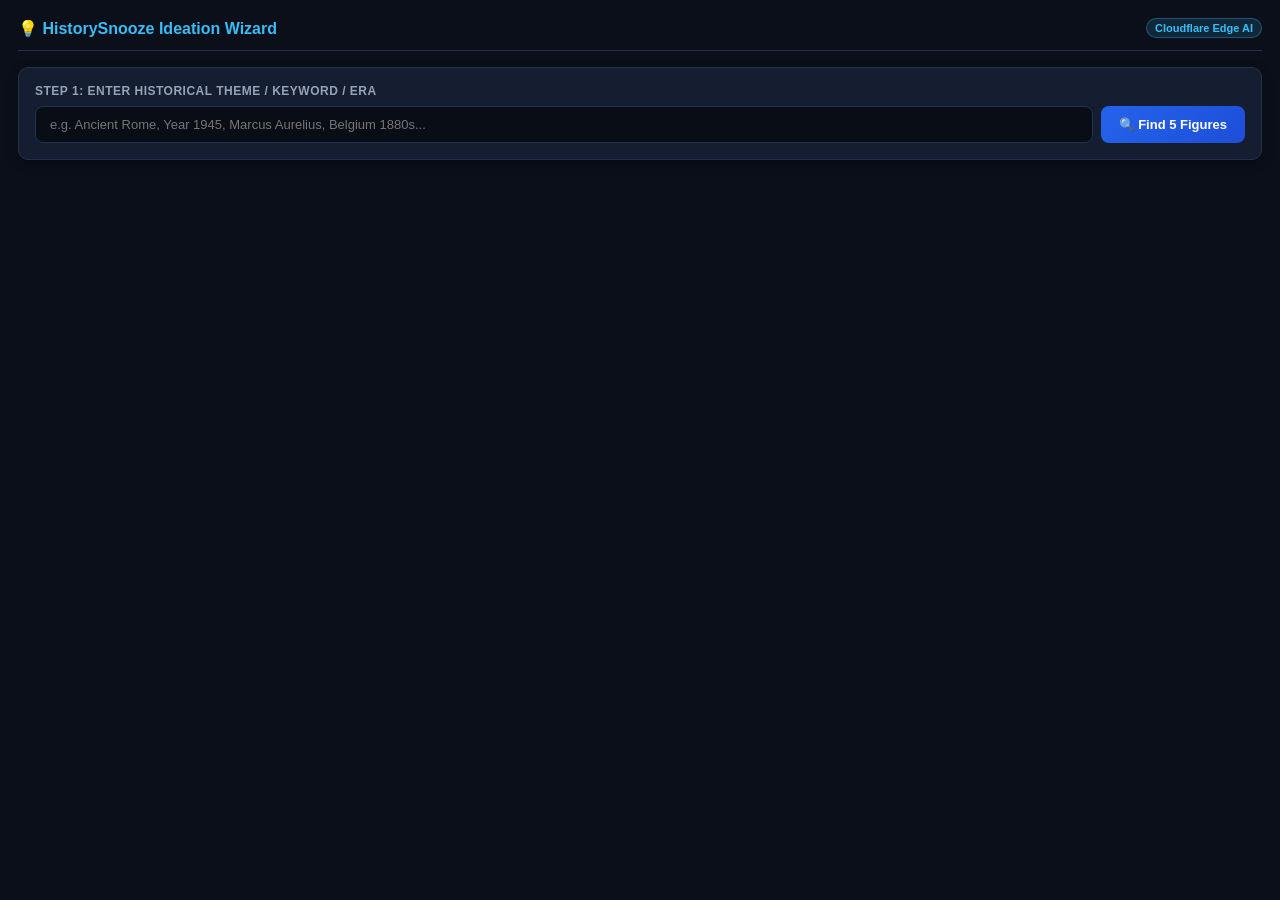
<file: 00.System/00.Configuration/gsheet_appscript/IdeationWizard.html>
<!DOCTYPE html>
<html>
<head>
    <base target="_top">
    <meta charset="UTF-8">
    <title>💡 HistorySnooze - AI Ideation Wizard</title>
    <style>
        :root {
            --bg-main: #0b0f19;
            --bg-card: #151d30;
            --border-card: #23314e;
            --accent-blue: #38bdf8;
            --accent-purple: #818cf8;
            --accent-green: #34d399;
            --text-main: #f1f5f9;
            --text-muted: #94a3b8;
        }

        body {
            font-family: -apple-system, BlinkMacSystemFont, "Segoe UI", Roboto, Helvetica, Arial, sans-serif;
            background-color: var(--bg-main);
            color: var(--text-main);
            padding: 18px;
            margin: 0;
            user-select: none;
        }

        .header-bar {
            display: flex;
            align-items: center;
            justify-content: space-between;
            margin-bottom: 16px;
            padding-bottom: 12px;
            border-bottom: 1px solid var(--border-card);
        }

        .header-title {
            font-size: 16px;
            font-weight: 700;
            color: var(--accent-blue);
            display: flex;
            align-items: center;
            gap: 8px;
        }

        .edge-badge {
            font-size: 11px;
            background: rgba(56, 189, 248, 0.15);
            color: var(--accent-blue);
            border: 1px solid rgba(56, 189, 248, 0.3);
            padding: 3px 8px;
            border-radius: 12px;
            font-weight: 600;
        }

        .step-card {
            background: var(--bg-card);
            border: 1px solid var(--border-card);
            padding: 16px;
            border-radius: 10px;
            margin-bottom: 14px;
            box-shadow: 0 4px 12px rgba(0, 0, 0, 0.25);
        }

        label {
            font-size: 12px;
            color: var(--text-muted);
            display: block;
            margin-bottom: 8px;
            font-weight: 600;
            text-transform: uppercase;
            letter-spacing: 0.5px;
        }

        .input-row {
            display: flex;
            gap: 8px;
        }

        input[type="text"] {
            flex: 1;
            background: #090d16;
            border: 1px solid var(--border-card);
            color: #fff;
            padding: 10px 14px;
            border-radius: 8px;
            font-size: 13px;
            outline: none;
            transition: border-color 0.2s;
        }

        input[type="text"]:focus {
            border-color: var(--accent-blue);
        }

        .btn {
            background: linear-gradient(135deg, #2563eb, #1d4ed8);
            color: white;
            border: none;
            padding: 10px 18px;
            border-radius: 8px;
            font-size: 13px;
            font-weight: 600;
            cursor: pointer;
            transition: all 0.2s;
            display: inline-flex;
            align-items: center;
            gap: 6px;
        }

        .btn:hover {
            opacity: 0.9;
            transform: translateY(-1px);
        }

        .btn-purple {
            background: linear-gradient(135deg, #7c3aed, #6d28d9);
        }

        .btn-green {
            background: linear-gradient(135deg, #059669, #047857);
        }

        .figure-item, .title-item {
            background: #090d16;
            border: 1px solid var(--border-card);
            padding: 12px 14px;
            border-radius: 8px;
            margin-top: 8px;
            cursor: pointer;
            transition: all 0.2s;
        }

        .figure-item:hover, .title-item:hover {
            border-color: var(--accent-blue);
            background: rgba(56, 189, 248, 0.05);
        }

        .figure-item.selected, .title-item.selected {
            border-color: var(--accent-green);
            background: rgba(52, 211, 153, 0.1);
        }

        .figure-title {
            font-weight: 700;
            color: var(--accent-blue);
            font-size: 13px;
        }

        .figure-desc {
            font-size: 12px;
            color: #cbd5e1;
            margin-top: 4px;
            line-height: 1.4;
        }

        .title-text {
            font-size: 13px;
            color: #e2e8f0;
            line-height: 1.4;
        }

        .spinner {
            font-size: 12px;
            color: var(--accent-blue);
            margin-top: 12px;
            display: none;
            padding: 8px 12px;
            background: rgba(56, 189, 248, 0.1);
            border-radius: 6px;
            border-left: 3px solid var(--accent-blue);
        }

        .action-row {
            display: flex;
            justify-content: flex-end;
            gap: 10px;
            margin-top: 14px;
        }
    </style>
</head>
<body>

    <div class="header-bar">
        <div class="header-title">💡 HistorySnooze Ideation Wizard</div>
        <div class="edge-badge">Cloudflare Edge AI</div>
    </div>

    <!-- Step 1: Input Keyword -->
    <div class="step-card" id="step1">
        <label>STEP 1: Enter Historical Theme / Keyword / Era</label>
        <div class="input-row">
            <input type="text" id="inputKeyword" placeholder="e.g. Ancient Rome, Year 1945, Marcus Aurelius, Belgium 1880s...">
            <button class="btn" onclick="fetchFigures()">🔍 Find 5 Figures</button>
        </div>
        <div class="spinner" id="spin1">⚡ Querying Cloudflare Multi-Tier AI & Filtering Blacklist...</div>
    </div>

    <!-- Step 2: Select Figure & YouTube Titles -->
    <div class="step-card" id="step2" style="display: none;">
        <label>STEP 2: Select 1 Historical Character</label>
        <div id="figuresList"></div>

        <div id="titlesSection" style="display: none; margin-top: 16px;">
            <label>SUGGESTED 5 YOUTUBE SLEEP TITLES:</label>
            <div id="titlesList"></div>
            
            <div class="action-row">
                <button class="btn btn-purple" onclick="regenerateTitles()">🔄 Re-roll Titles</button>
                <button class="btn btn-green" onclick="insertToSheet()">✅ Save to Pipeline & Blacklist</button>
            </div>
        </div>
        <div class="spinner" id="spin2">⚡ Generating 5 ASMR Sleep Titles on Cloudflare Edge...</div>
    </div>

    <script>
        let selectedCharacter = "";
        let selectedTitle = "";

        function fetchFigures() {
            const kw = document.getElementById("inputKeyword").value.trim();
            if (!kw) return alert("Please enter a keyword.");

            document.getElementById("spin1").style.display = "block";
            document.getElementById("figuresList").innerHTML = "";
            document.getElementById("titlesSection").style.display = "none";

            google.script.run
                .withSuccessHandler(renderFigures)
                .withFailureHandler(handleErr)
                .getFiguresFromWorker(kw);
        }

        function renderFigures(figures) {
            document.getElementById("spin1").style.display = "none";
            document.getElementById("step2").style.display = "block";
            
            const listDiv = document.getElementById("figuresList");
            listDiv.innerHTML = "";

            if (!figures || figures.length === 0) {
                listDiv.innerHTML = "<div style='color: #f87171; font-size: 12px;'>No matching figures found or all blacklisted.</div>";
                return;
            }

            figures.forEach((item, index) => {
                const div = document.createElement("div");
                div.className = "figure-item";
                div.innerHTML = `
                    <div class="figure-title">${index + 1}. ${item.character}</div>
                    <div class="figure-desc">${item.summary || ''}</div>
                `;
                div.onclick = () => selectFigure(div, item.character);
                listDiv.appendChild(div);
            });
        }

        function selectFigure(elem, charName) {
            document.querySelectorAll(".figure-item").forEach(d => d.classList.remove("selected"));
            elem.classList.add("selected");
            selectedCharacter = charName;

            fetchTitles(charName);
        }

        function fetchTitles(charName) {
            document.getElementById("spin2").style.display = "block";
            document.getElementById("titlesSection").style.display = "none";

            google.script.run
                .withSuccessHandler(renderTitles)
                .withFailureHandler(handleErr)
                .getTitlesFromWorker(charName);
        }

        function regenerateTitles() {
            if (selectedCharacter) fetchTitles(selectedCharacter);
        }

        function renderTitles(titles) {
            document.getElementById("spin2").style.display = "none";
            document.getElementById("titlesSection").style.display = "block";

            const listDiv = document.getElementById("titlesList");
            listDiv.innerHTML = "";

            titles.forEach((t, idx) => {
                const div = document.createElement("div");
                div.className = "title-item";
                div.innerHTML = `<div class="title-text">${idx + 1}. ${t}</div>`;
                div.onclick = () => {
                    document.querySelectorAll(".title-item").forEach(d => d.classList.remove("selected"));
                    div.classList.add("selected");
                    selectedTitle = t;
                };
                listDiv.appendChild(div);
            });

            if (titles.length > 0) {
                listDiv.children[0].click();
            }
        }

        function insertToSheet() {
            if (!selectedCharacter || !selectedTitle) {
                return alert("Please select a character and a YouTube title.");
            }

            google.script.run
                .withSuccessHandler(() => {
                    alert(`✅ Successfully added [${selectedCharacter}] to Pipeline & Blacklist!`);
                    google.script.host.close();
                })
                .withFailureHandler(handleErr)
                .insertIdeaToPipeline(selectedCharacter, selectedTitle);
        }

        function handleErr(err) {
            alert("Gateway Notice: " + (err.message || err));
            document.getElementById("spin1").style.display = "none";
            document.getElementById("spin2").style.display = "none";
        }
    </script>
</body>
</html>
</file>
